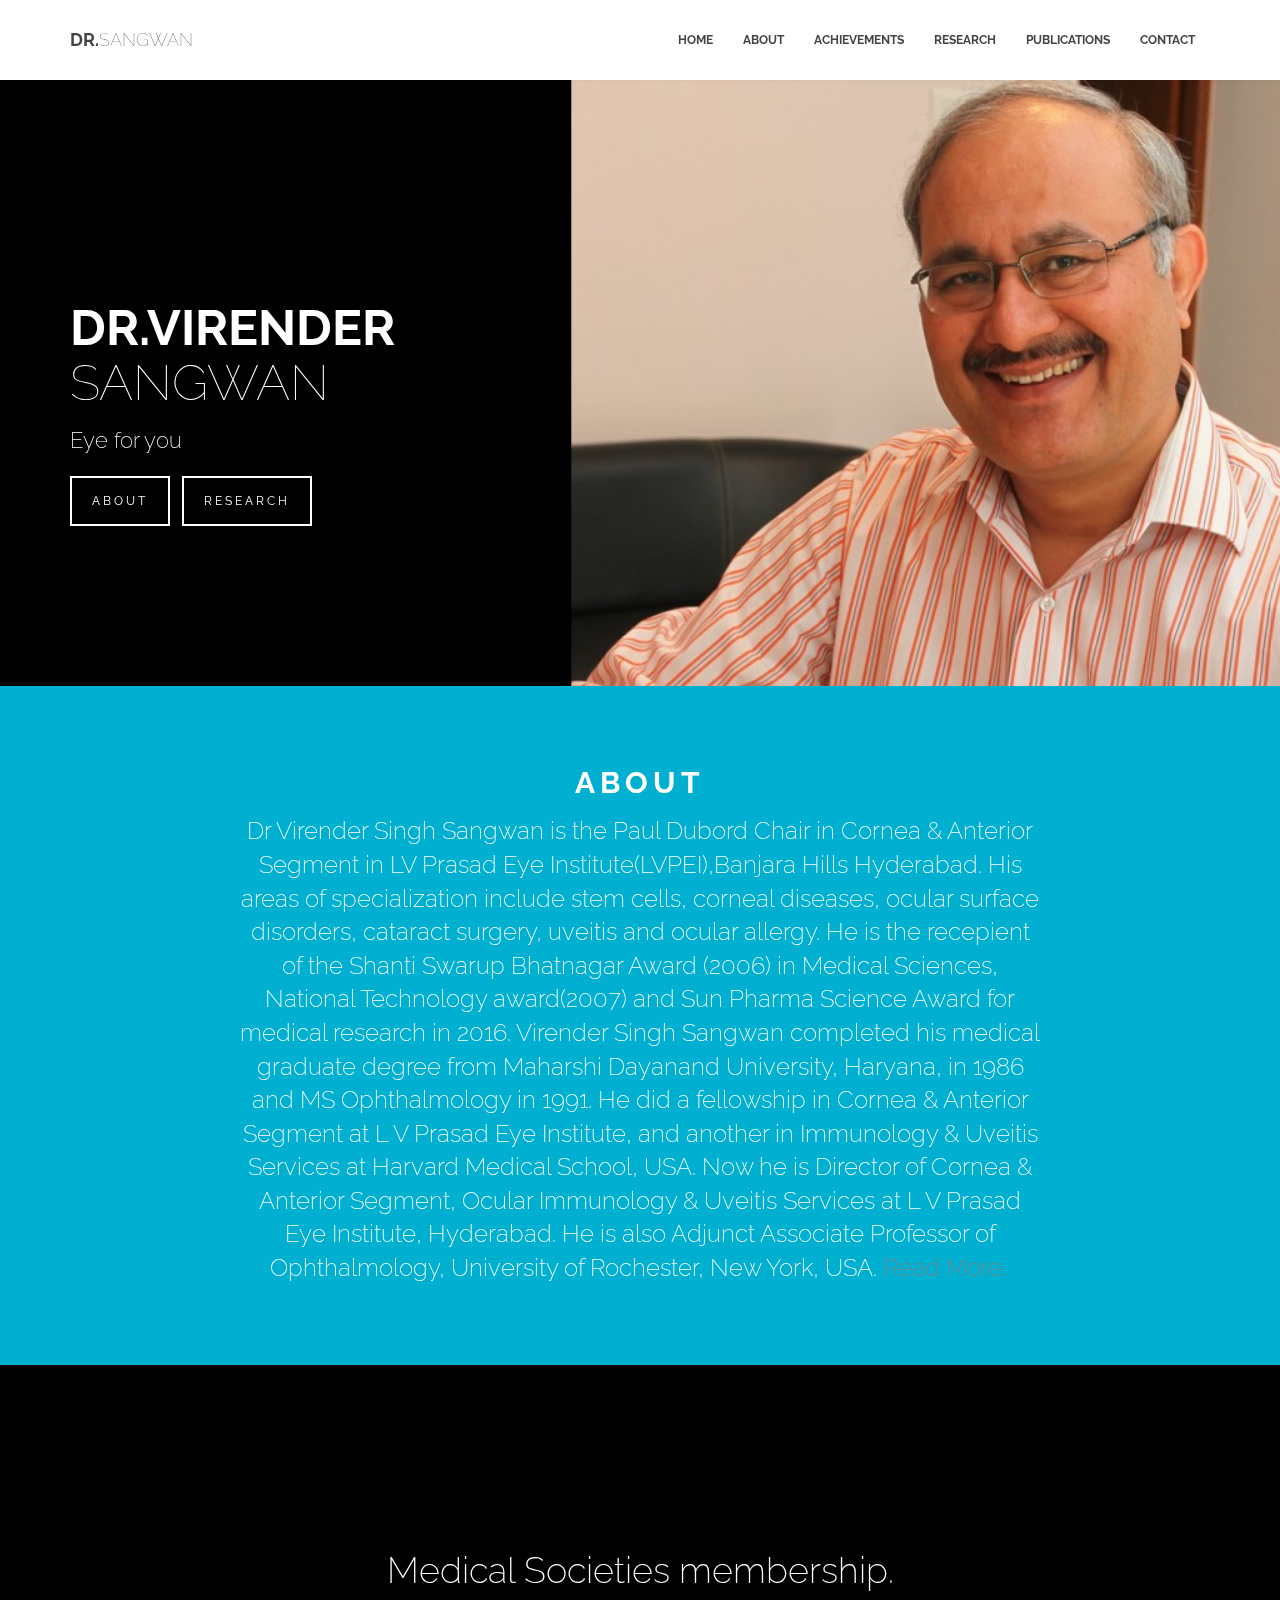
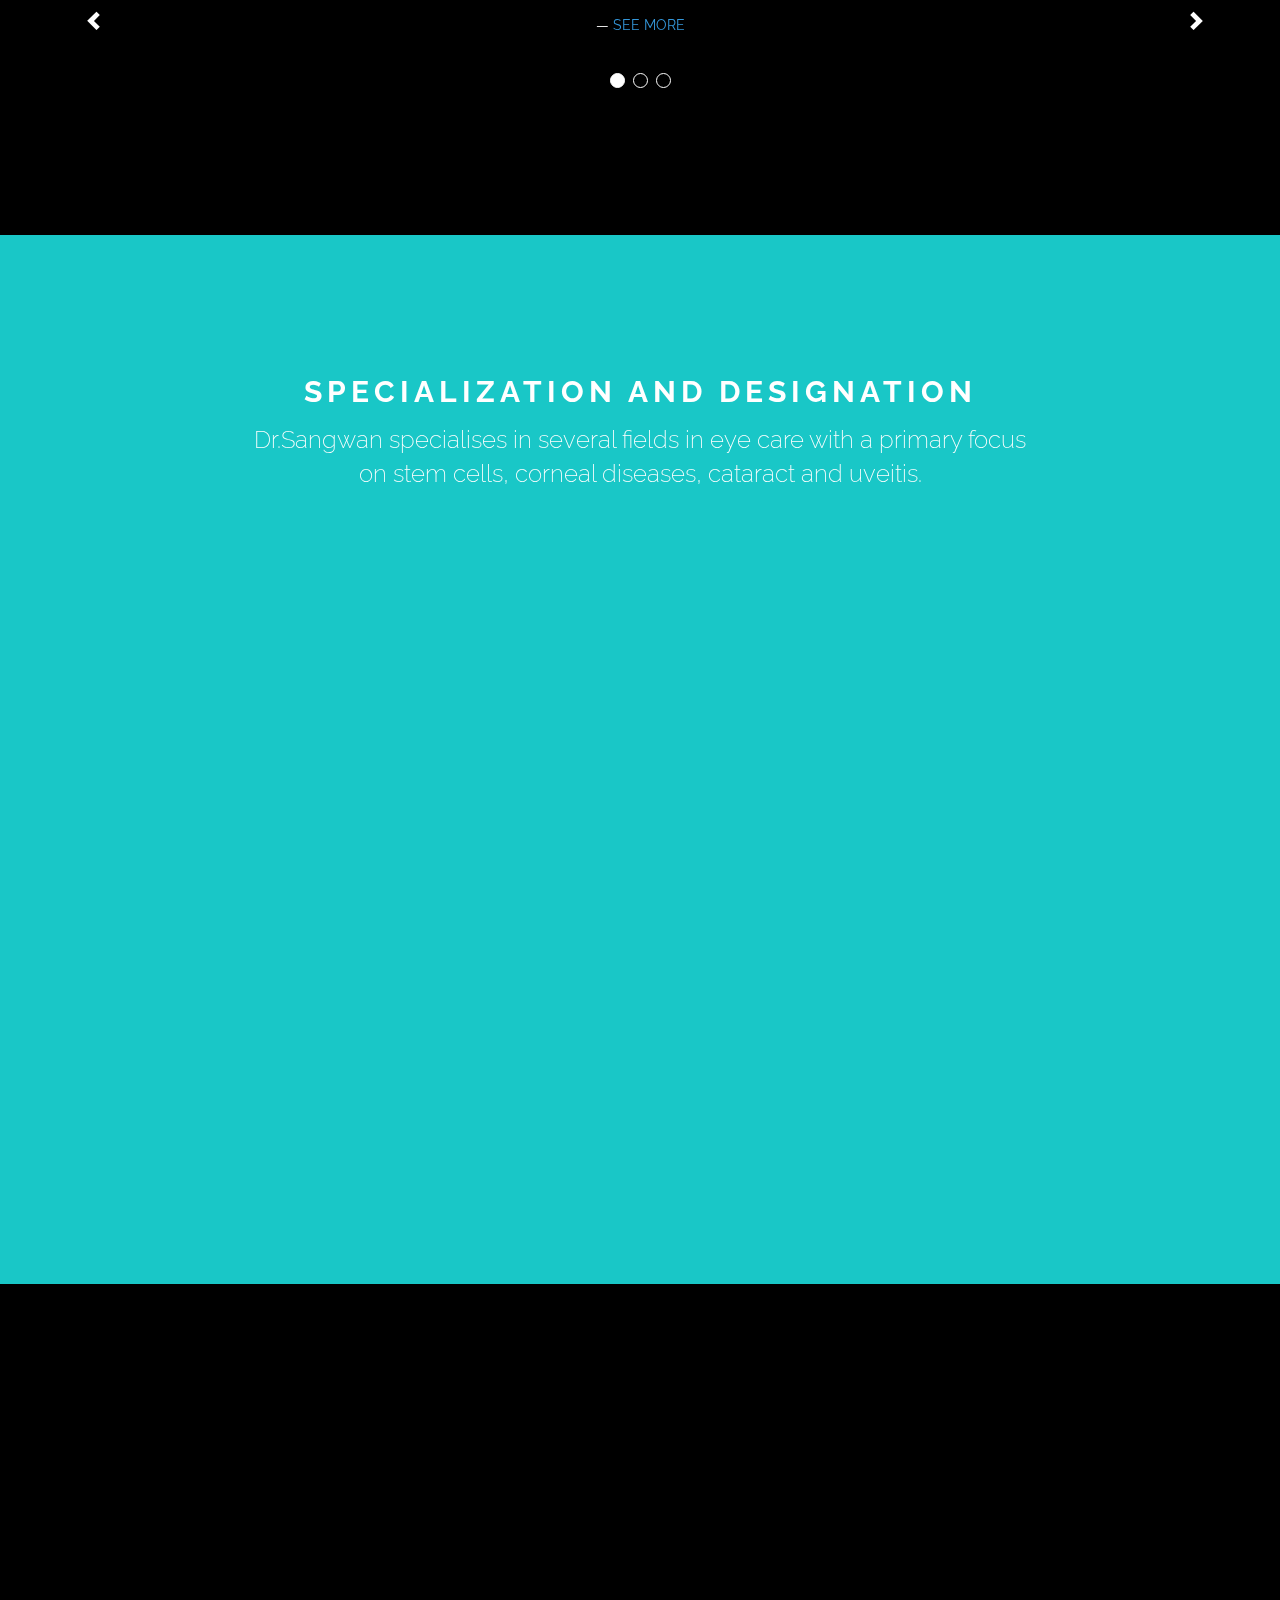
<file: index.html>
<!doctype html>
<html lang="en">
<head>

	<!-- Meta, title, CSS, favicons, etc. -->
	<meta charset="utf-8">
	<meta name="viewport" content="width=device-width, initial-scale=1.0">
	<meta name="description" content="">
	<meta name="author" content="">
	<title>Dr.Sangwan</title>
	
	<!-- Styles -->
	<link rel='stylesheet' href='https://sangwansahil.github.io/assets/css/bootstrap.min.css'>
	<link rel='stylesheet' href='https://sangwansahil.github.io/assets/css/animate.min.css'>
	<link rel='stylesheet' href="https://sangwansahil.github.io/assets/css/font-awesome.min.css"/>
	<link rel='stylesheet' href="https://sangwansahil.github.io/assets/css/style.css"/>
	
	<!-- Fonts -->
	<link href='//fonts.googleapis.com/css?family=Raleway:200,300,400,500,600,700,800' rel='stylesheet' type='text/css'>

	<!-- HTML5 shim and Respond.js IE8 support of HTML5 elements and media queries -->
	<!--[if lt IE 9]>
		  <script src="https://oss.maxcdn.com/libs/html5shiv/3.7.0/html5shiv.js"></script>
		  <script src="https://oss.maxcdn.com/libs/respond.js/1.3.0/respond.min.js"></script>as
	<![endif]-->
			
	<!-- Favicon -->
	<link rel="shortcut icon" href="#">
</head>
<body>
<!-- Begin Hero Bg -->
<div id="parallax">
</div>
<!-- End Hero Bg
	================================================== -->
<!-- Start Header
	================================================== -->
<header id="header" class="navbar navbar-inverse navbar-fixed-top" role="banner">
<div class="container">
	<div class="navbar-header">
		<button class="navbar-toggle" type="button" data-toggle="collapse" data-target=".bs-navbar-collapse">
		<span class="sr-only">Toggle navigation</span>
		<span class="icon-bar"></span>
		<span class="icon-bar"></span>
		<span class="icon-bar"></span>
		</button>
		<!-- Your Logo -->
		<a href="#hero" class="navbar-brand">DR.<span class="lighter">SANGWAN</span></a>
	</div>
	<!-- Start Navigation -->
	<nav class="collapse navbar-collapse bs-navbar-collapse navbar-right" role="navigation">
	<ul class="nav navbar-nav">
		<li>
		<a href="index.html">Home</a>
		</li>
		<li>
		<a href="about.html">About</a>
		</li>
		<li>
		<a href="achievement.html">Achievements</a>
		</li>
		<li>
		<a href="research.html">Research</a>
		</li>
		<li>
		<a href="publication.html">Publications</a>
		</li>
		<li>
		<a href="">Contact</a>
		</li>
	</ul>
	</nav>
	</nav>
</div>
</header>

<!-- Intro
	================================================== -->
<section id="hero" class="section">
<div class="container">
	<div class="row">
		<div class="col-md-5">
			<div class="herotext">
				<h1 class="wow bounceInDown" data-wow-duration="1s" data-wow-delay="0.1s">DR.VIRENDER <span class="lighter">SANGWAN</span></h1>
				<p class="lead wow zoomIn" data-wow-duration="2s" data-wow-delay="0.5s">
					Eye for you
				</p>
				<p>
					<a href="about.html" class="btn btn-default btn-lg wow fadeInLeft" role="button"> About </a> &nbsp; <a href="research.html" class="btn btn-default btn-lg wow fadeInRight" role="button">Research</a>
				</p>
			</div>
		</div>
		<div class="col-md-7">
		</div>
	</div>
</div>
</section>
<!-- About
	================================================== -->
<section class="whitecolor parallax section" id="about" style="background-color: #01b0d1;opacity:1;>
 <div class="wrapsection">
	<div class="container">
	<div class="row">
		<div class="col-md-12 sol-sm-12 about">
			<div class="maintitle">
				<h3 class="section-title justtitle" >About</h3>
				<p class="lead bottom0" style="">
					 Dr Virender Singh Sangwan is the Paul Dubord Chair in Cornea & Anterior Segment in LV Prasad Eye Institute(LVPEI),Banjara Hills Hyderabad. His areas of specialization include stem cells, corneal diseases, ocular surface disorders, cataract surgery, uveitis and ocular allergy. He is the recepient of the Shanti Swarup Bhatnagar Award (2006) in Medical Sciences, National Technology award(2007) and Sun Pharma Science Award for medical research in 2016. Virender Singh Sangwan completed his medical graduate degree from Maharshi Dayanand University, Haryana, in 1986 and MS Ophthalmology in 1991. He did a fellowship in Cornea & Anterior Segment at L V Prasad Eye Institute, and another in Immunology & Uveitis Services at Harvard Medical School, USA. Now he is Director of Cornea & Anterior Segment, Ocular Immunology & Uveitis Services at L V Prasad Eye Institute, Hyderabad. He is also Adjunct Associate Professor of Ophthalmology, University of Rochester, New York, USA.
					 <a href="about.html" style="color: grey;">Read More..</a>
				</p>
			</div>
		</div>
	</div>
	</div>
</div>
</section>

<section id="slider" class="parallax section" style="background-color:black">
<div class="wrapsection">
	<div class="container">
		<div class="row">
			<div class="col-md-12">
				<div id="Carousel" class="carousel slide">
					<ol class="carousel-indicators">
						<li data-target="#Carousel" data-slide-to="0" class="active"></li>
						<li data-target="#Carousel" data-slide-to="1"></li>
						<li data-target="#Carousel" data-slide-to="2"></li>
					</ol>
					<div class="carousel-inner">
						<div class="item active">
							<blockquote>
								<p class="lead">
									Medical Societies membership.
								</p>
								<small><a href="advisory.html">See more</a></small>
							</blockquote>
						</div>
						<div class="item">
							<blockquote>
								<p class="lead">
									Member of Advisory Board/Society Appointment.
								</p>
								<small><a href="advisory.html">See more</a></small>
							</blockquote>
						</div>
						<div class="item">
							<blockquote>
								<p class="lead">
									Honorary Positions.
								</p>
								<small><a href="advisory.html">See more</a></small>
							</blockquote>
						</div>
					</div>
					<a class="left carousel-control" href="#Carousel" data-slide="prev">
					<span class="glyphicon glyphicon-chevron-left"></span>
					</a>
					<a class="right carousel-control" href="#Carousel" data-slide="next">
					<span class="glyphicon glyphicon-chevron-right"></span>
					</a>
				</div>
			</div>
		</div>
	</div>
</div>
</section>


<section id="" class="parallax section" style="">
<div class="wrapsection">
	<div class="parallax-overlay" style="background-color:#00c1c1;opacity:0.9;"></div>
	<div class="container">
		<div class="row">
			<div class="col-md-12">
				<!-- Title -->
				<div class="maintitle">
					<h3 class="section-title">Specialization and designation</h3>
					<p class="lead">
						Dr.Sangwan specialises in several fields in eye care with a primary focus on stem cells, corneal diseases, cataract and uveitis.
					</p>
				</div>
			</div>
			<div class="col-md-4 col-sm-6">
				<div class="service-box wow zoomIn" data-wow-duration="1.5s" data-wow-delay="0.1s">
					<img src="https://sangwansahil.github.io/Photo4.JPG" alt="">
					<h3>Designation</h3>
					<div class="text-left">
						<p>
							Director, Center for Ocular Regeneration (CORE).
						</p>
						<p>
							Director, Srujana-Center for Innovation.
						</p>
						<p>
							Dr.Paul Dubord Chair in Cornea.
						</p>
						
						
						<p class="text-center">
							<button type="button" class="btn btn-info btn-md"><a href="research.html">View Research</a></button>
						</p>
					</div>
				</div>
			</div>
			<div class="col-md-4 col-sm-6">
				<div class="service-box wow flipInY" data-wow-duration="1.5s" data-wow-delay="0.1s">
					
					
					<p>
						Uveitis & Ocular Immunology
					</p>
					<button type="button" class="btn btn-info btn-md"><a href="publication.html">View Publications</a></button>
				</div>
			</div>
			<div class="col-md-4 col-sm-6">
				<div class="service-box wow flipInY" data-wow-duration="1.5s" data-wow-delay="0.2s">
					
					<p>
						Cornea & Anterior Segment
					</p>
					<button type="button" class="btn btn-info btn-md"><a href="publication.html">View Publications</a></button>
				</div>
			</div>
			<div class="col-md-4 col-sm-6">
				<div class="service-box wow flipInY" data-wow-duration="1.5s" data-wow-delay="0.3s">
					
					<p>
						Stem Cells
					</p>
					<button type="button" class="btn btn-info btn-md"><a href="publication.html">View Publications</a></button>
				</div>
			</div>
			<div class="col-md-4 col-sm-6">
				<div class="service-box wow flipInY" data-wow-duration="1.5s" data-wow-delay="0.4s">
					
					<p>
						Cataract
					</p>
					<button type="button" class="btn btn-info btn-md"><a href="publication.html">View Publications</a></button>
				</div>
			</div>
			
		</div>
	</div>
</div>
</section>
<!-- Random
	================================================== -->
<!--<section class="parallax section" style="background-image: url(C:\Users\Sahil\Downloads\Run Charity Lite Free Website Template - Free-CSS.com\run-charity-lite\theme-runcharity\Photo4.jpg);">
	<div class="wrapsection">
	<div class="parallax-overlay"></div>
	<div class="container">
		<div class="row">
			<div class="col-md-12 sol-sm-12">
				<div class="maintitle">
					<h3 class="section-title justtitle">Participation is everything</h3>
					<p class="lead bottom0 wow bounceInUp">
						Fusce fermentum lectus id turpis suscipit, ut egestas magna volutpat. Donec a purus tellus. Nunc ut dolor eu est gravida auctor quis vitae.
					</p>
				</div>
			</div>
		</div>
	</div>
	</div>
</section>
<!-Gallery
	================================================== -->
<section id="" class="parralax section" style="">
<div class="wrapsection">
	<div class="parallax-overlay" style="background-color:black;"></div>
	<div class="container">
		<div class="row">
			<div class="col-md-12 sol-sm-12">
				<div class="maintitle">
					<h3 class="section-title" style="color: grey;">Talks</h3>
					
				</div>
			
			
			<div class="col-md-4">
				<iframe width="1200" height="675" src="https://www.youtube.com/embed/fjC2fMmrHH8" frameborder="0" allowfullscreen></iframe>
			</div>
			<div class="col-md-4">
				<iframe width="1200" height="675" src="https://www.youtube.com/embed/B9UxSOv3wuU" frameborder="0" allowfullscreen></iframe>
			</div>
			<div class="col-md-4">
				<iframe width="1200" height="675" src="https://www.youtube.com/embed/iY1Mt86Is3c" frameborder="0" allowfullscreen></iframe>
			</div>
			<div class="col-md-4">
				<iframe width="1200" height="675" src="https://www.youtube.com/embed/dqHQLoQ0t8M" frameborder="0" allowfullscreen></iframe>
			</div>
			<div class="col-md-4">
				<iframe width="1200" height="675" src="https://www.youtube.com/embed/BETomMIjTck" frameborder="0" allowfullscreen></iframe>
			</div>
			<div class="col-md-4">
				<iframe width="1200" height="675" src="https://www.youtube.com/embed/ZyZR5Ld6uBc" frameborder="0" allowfullscreen></iframe>
		</div>
	</div>
</div>
</div>
</div>
</section>
<!-- Text Carousel
	================================================== -->


<!-- Credits 
=============================================== -->
<section id="credits" class="text-center">
	<span class="social wow zoomIn">
	<a href="#"><i class="fa fa-facebook"></i></a>
	<a href="#"><i class="fa fa-twitter"></i></a>
	
	<a href="#"><i class="fa fa-linkedin"></i></a>
	
	
	</span><br/>
	Virender Sangwan &copy; 
	<br/>
</section>
<!-- Bootstrap core JavaScript
	================================================== -->
<!-- Placed at the end of the document so the pages load faster -->
<script src="https://sangwansahil.github.io/assets/js/jquery.min.js"></script>
<script src="https://sangwansahil.github.io/assets/js/bootstrap.min.js"></script>
<script src="https://sangwansahil.github.io/assets/js/waypoints.min.js"></script>
<script src="https://sangwansahil.github.io/assets/js/jquery.scrollTo.min.js"></script>
<script src="https://sangwansahil.github.io/assets/js/jquery.localScroll.min.js"></script>
<script src="https://sangwansahil.github.io/assets/js/jquery.magnific-popup.min.js"></script>
<script src="https://sangwansahil.github.io/assets/js/validate.js"></script>
<script src="https://sangwansahil.github.io/assets/js/common.js"></script>
</body>
</html>
</file>
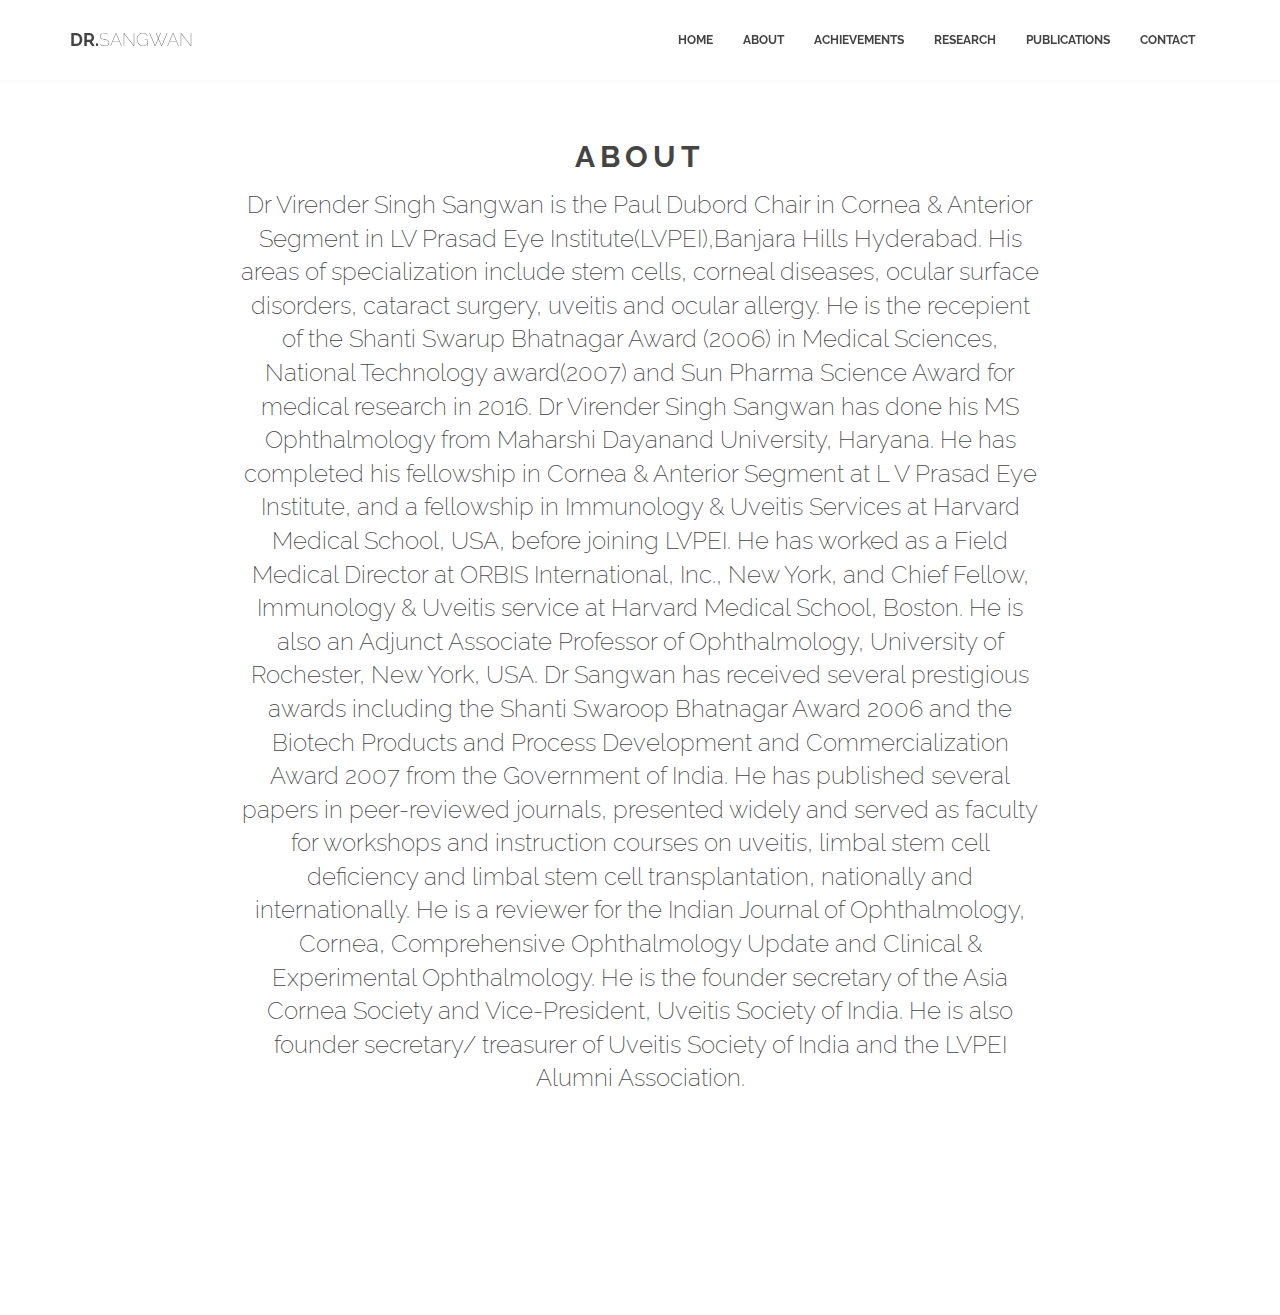
<file: about.html>
<!doctype html>
<html lang="en">
<head>

<style type="text/css">
	#aboutpage{
		background-color: white;
	}
</style>
	<!-- Meta, title, CSS, favicons, etc. -->
	<meta charset="utf-8">
	<meta name="viewport" content="width=device-width, initial-scale=1.0">
	<meta name="description" content="">
	<meta name="author" content="">
	<title>Dr.Sangwan </title>
	
	<!-- Styles -->
	<link rel='stylesheet' href='https://sangwansahil.github.io/assets/css/bootstrap.min.css'>
	<link rel='stylesheet' href='https://sangwansahil.github.io/assets/css/animate.min.css'>
	<link rel='stylesheet' href="https://sangwansahil.github.io/assets/css/font-awesome.min.css"/>
	<link rel='stylesheet' href="https://sangwansahil.github.io/assets/css/style.css"/>
	
	<!-- Fonts -->
	<link href='//fonts.googleapis.com/css?family=Raleway:200,300,400,500,600,700,800' rel='stylesheet' type='text/css'>

	<!-- HTML5 shim and Respond.js IE8 support of HTML5 elements and media queries -->
	<!--[if lt IE 9]>
		  <script src="https://oss.maxcdn.com/libs/html5shiv/3.7.0/html5shiv.js"></script>
		  <script src="https://oss.maxcdn.com/libs/respond.js/1.3.0/respond.min.js"></script>
	<![endif]-->
			
	<!-- Favicon -->
	<link rel="shortcut icon" href="#">
</head>
<body>
<!-- Begin Hero Bg -->
<div id="parallax">
</div>
<!-- End Hero Bg
	================================================== -->
<!-- Start Header
	================================================== -->
<header id="header" class="navbar navbar-inverse navbar-fixed-top" role="banner">
<div class="container">
	<div class="navbar-header">
		<button class="navbar-toggle" type="button" data-toggle="collapse" data-target=".bs-navbar-collapse">
		<span class="sr-only">Toggle navigation</span>
		<span class="icon-bar"></span>
		<span class="icon-bar"></span>
		<span class="icon-bar"></span>
		</button>
		<!-- Your Logo -->
		<a href="#hero" class="navbar-brand">DR.<span class="lighter">SANGWAN</span></a>
	</div>
	<!-- Start Navigation -->
	<nav class="collapse navbar-collapse bs-navbar-collapse navbar-right" role="navigation">
	<ul class="nav navbar-nav">
		<li>
		<a href="index.html">Home</a>
		</li>
		<li>
		<a href="about.html">About</a>
		</li>
		<li>
		<a href="achievement.html">Achievements</a>
		</li>
		<li>
		<a href="research.html">Research</a>
		</li>
		<li>
		<a href="publication.html">Publications</a>
		</li>
		<li>
		<a href="">Contact</a>
		</li>
	</ul>
	</nav>
</div>
</header>

<section id="aboutpage" class="section">
<div class="wrapsection">
	<div class="container">
		<div class="row">
			<div class="col-md-12 sol-sm-12">
				<div class="maintitle">
					<h3 class="section-title">About</h3>
					<p class="lead">
						
					Dr Virender Singh Sangwan is the Paul Dubord Chair in Cornea & Anterior Segment in LV Prasad Eye Institute(LVPEI),Banjara Hills Hyderabad. His areas of specialization include stem cells, corneal diseases, ocular surface disorders, cataract surgery, uveitis and ocular allergy. He is the recepient of the Shanti Swarup Bhatnagar Award (2006) in Medical Sciences, National Technology award(2007) and Sun Pharma Science Award for medical research in 2016.
						
					Dr Virender Singh Sangwan has done his MS Ophthalmology from Maharshi Dayanand University, Haryana. He has completed his fellowship in Cornea & Anterior Segment at L V Prasad Eye Institute, and a fellowship in Immunology & Uveitis Services at Harvard Medical School, USA, before joining LVPEI. He has worked as a Field Medical Director at ORBIS International, Inc., New York, and Chief Fellow, Immunology & Uveitis service at Harvard Medical School, Boston. He is also an Adjunct Associate Professor of Ophthalmology, University of Rochester, New York, USA.

					Dr Sangwan has received several prestigious awards including the Shanti Swaroop Bhatnagar Award 2006 and the Biotech Products and Process Development and Commercialization Award 2007 from the Government of India. He has published several papers in peer-reviewed journals, presented widely and served as faculty for workshops and instruction courses on uveitis, limbal stem cell deficiency and limbal stem cell transplantation, nationally and internationally. He is a reviewer for the Indian Journal of Ophthalmology, Cornea, Comprehensive Ophthalmology Update and Clinical & Experimental Ophthalmology. He is the founder secretary of the Asia Cornea Society and Vice-President, Uveitis Society of India. He is also founder secretary/ treasurer of Uveitis Society of India and the LVPEI Alumni Association.
					</p>
				</div>
			</div>
		</div>
		</div>
		</div>
		</section>
		<script src="https://sangwansahil.github.io/assets/js/jquery.min.js"></script>
<script src="https://sangwansahil.github.io/assets/js/bootstrap.min.js"></script>
<script src="https://sangwansahil.github.io/assets/js/waypoints.min.js"></script>
<script src="https://sangwansahil.github.io/assets/js/jquery.scrollTo.min.js"></script>
<script src="https://sangwansahil.github.io/assets/js/jquery.localScroll.min.js"></script>
<script src="https://sangwansahil.github.io/assets/js/jquery.magnific-popup.min.js"></script>
<script src="https://sangwansahil.github.io/assets/js/validate.js"></script>
<script src="https://sangwansahil.github.io/assets/js/common.js"></script>
		</body>
		</html>
</file>
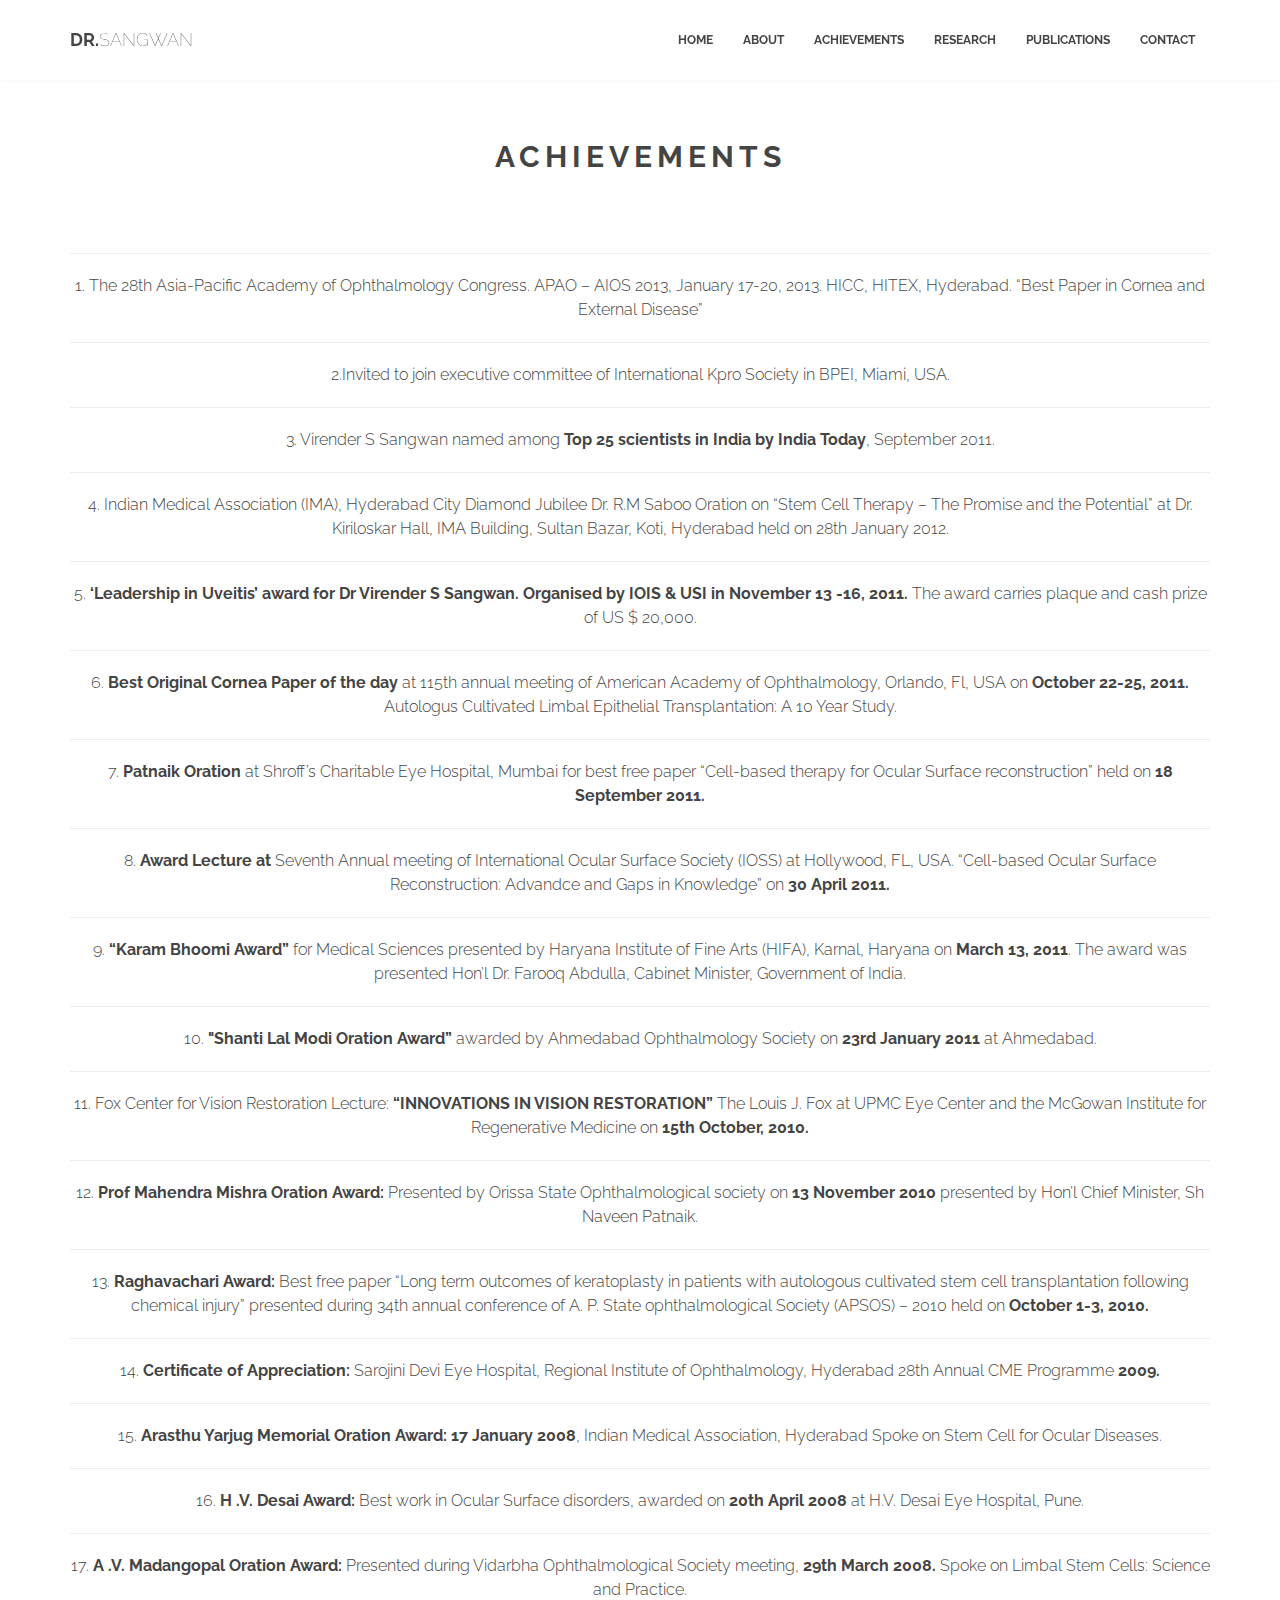
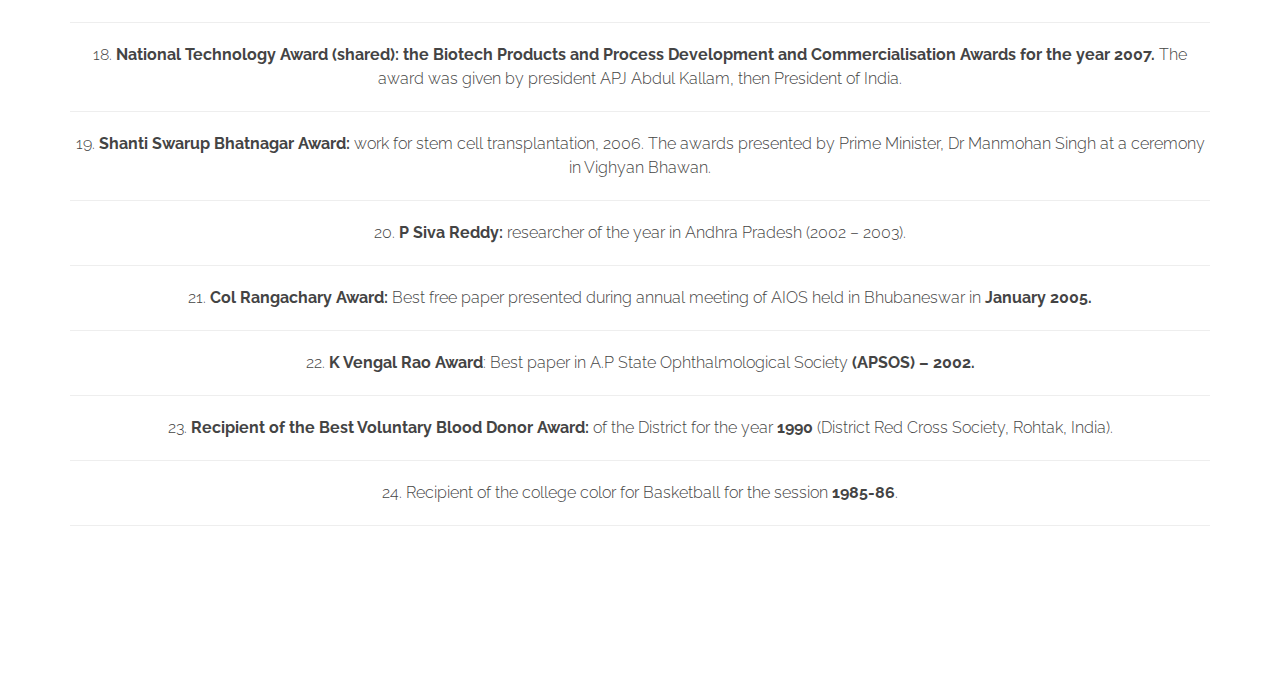
<file: achievement.html>
<!doctype html>
<html lang="en">
<head>

<style type="text/css">
	#aboutpage{
		background-color: white;
	}
</style>
	<!-- Meta, title, CSS, favicons, etc. -->
	<meta charset="utf-8">
	<meta name="viewport" content="width=device-width, initial-scale=1.0">
	<meta name="description" content="">
	<meta name="author" content="">
	<title>Dr.Sangwan </title>
	
	<!-- Styles -->
	<link rel='stylesheet' href='https://sangwansahil.github.io/assets/css/bootstrap.min.css'>
	<link rel='stylesheet' href='https://sangwansahil.github.io/assets/css/animate.min.css'>
	<link rel='stylesheet' href="https://sangwansahil.github.io/assets/css/font-awesome.min.css"/>
	<link rel='stylesheet' href="https://sangwansahil.github.io/assets/css/style.css"/>
	
	<!-- Fonts -->
	<link href='//fonts.googleapis.com/css?family=Raleway:200,300,400,500,600,700,800' rel='stylesheet' type='text/css'>

	<!-- HTML5 shim and Respond.js IE8 support of HTML5 elements and media queries -->
	<!--[if lt IE 9]>
		  <script src="https://oss.maxcdn.com/libs/html5shiv/3.7.0/html5shiv.js"></script>
		  <script src="https://oss.maxcdn.com/libs/respond.js/1.3.0/respond.min.js"></script>
	<![endif]-->
			
	<!-- Favicon -->
	<link rel="shortcut icon" href="#">
</head>
<body>
<!-- Begin Hero Bg -->

<!-- End Hero Bg
	================================================== -->
<!-- Start Header
	================================================== -->
<header id="header" class="navbar navbar-inverse navbar-fixed-top" role="banner">
<div class="container">
	<div class="navbar-header">
		<button class="navbar-toggle" type="button" data-toggle="collapse" data-target=".bs-navbar-collapse">
		<span class="sr-only">Toggle navigation</span>
		<span class="icon-bar"></span>
		<span class="icon-bar"></span>
		<span class="icon-bar"></span>
		</button>
		<!-- Your Logo -->
		<a href="#hero" class="navbar-brand">DR.<span class="lighter">SANGWAN</span></a>
	</div>
	<!-- Start Navigation -->
	<nav class="collapse navbar-collapse bs-navbar-collapse navbar-right" role="navigation">
	<ul class="nav navbar-nav">
		<li>
		<a href="index.html">Home</a>
		</li>
		<li>
		<a href="about.html">About</a>
		</li>
		<li>
		<a href="achievement.html">Achievements</a>
		</li>
		<li>
		<a href="research.html">Research</a>
		</li>
		<li>
		<a href="publication.html">Publications</a>
		</li>
		<li>
		<a href="">Contact</a>
		</li>
	</ul>
	</nav>
</div>
</header>

<section id="aboutpage" class="section">
<div class="wrapsection">
	<div class="container">
		<div class="row">
			<div class="col-md-12 sol-sm-12">
				<div class="maintitle">
					<h3 class="section-title">Achievements</h3>
					<p class="lead">
					<hr>
					1.	The 28th Asia-Pacific Academy of Ophthalmology Congress. APAO – AIOS 2013, January 17-20, 2013. HICC, HITEX, Hyderabad. “Best Paper in Cornea and External Disease”
					<hr>
					2.Invited to join executive committee of International Kpro Society in BPEI, Miami, USA.
					<hr>
					3. Virender S Sangwan named among <b>Top 25 scientists in India by India Today</b>, September 2011.
					<hr>
					4. Indian Medical Association (IMA), Hyderabad City Diamond Jubilee Dr. R.M Saboo Oration on “Stem Cell Therapy – The Promise and the Potential” at Dr. Kiriloskar Hall, IMA Building, Sultan Bazar, Koti, Hyderabad held on 28th January 2012.
					<hr>
					5. <b>‘Leadership in Uveitis’ award for Dr Virender S Sangwan. Organised by IOIS & USI in November 13 -16, 2011.</b> The award carries plaque and cash prize of US $ 20,000.
					<hr>
					6. <b>Best Original Cornea Paper of the day</b> at 115th annual meeting of American Academy of Ophthalmology, Orlando, Fl, USA on <b>October 22-25, 2011.</b> Autologus Cultivated Limbal Epithelial Transplantation: A 10 Year Study.
					<hr>
					7. <b>Patnaik Oration</b> at Shroff’s Charitable Eye Hospital, Mumbai for best free paper “Cell-based therapy for Ocular Surface reconstruction” held on <b>18 September 2011.</b>
					<hr>
					8.<b> Award Lecture at </b>Seventh Annual meeting of International Ocular Surface Society (IOSS) at Hollywood, FL, USA. “Cell-based Ocular Surface Reconstruction: Advandce and Gaps in Knowledge” on<b> 30 April 2011.</b>
					<hr>
					9. <b>“Karam Bhoomi Award”</b> for Medical Sciences presented by Haryana Institute of Fine Arts (HIFA), Karnal, Haryana on <b>March 13, 2011</b>. The award was presented Hon’l Dr. Farooq Abdulla, Cabinet Minister, Government of India.
					<hr>
					10. <b>"Shanti Lal Modi Oration Award” </b>awarded by Ahmedabad Ophthalmology Society on <b>23rd January 2011</b> at Ahmedabad.
					<hr>
					11. Fox Center for Vision Restoration Lecture: <b>“INNOVATIONS IN VISION RESTORATION”</b> The Louis J. Fox at UPMC Eye Center and the McGowan Institute for Regenerative Medicine on <b>15th October, 2010.</b>
					<hr>
					12. <b>Prof Mahendra Mishra Oration Award:</b> Presented by Orissa State Ophthalmological society on <b>13 November 2010</b> presented by Hon’l Chief Minister, Sh Naveen Patnaik.
					<hr>
					13.<b> Raghavachari Award:</b> Best free paper “Long term outcomes of keratoplasty in patients with autologous cultivated stem cell transplantation following chemical injury” presented during 34th annual conference of A. P. State ophthalmological Society (APSOS) – 2010 held on <b>October 1-3, 2010.</b>
					<hr>
					14.<b> Certificate of Appreciation:</b> Sarojini Devi Eye Hospital, Regional Institute of Ophthalmology, Hyderabad 28th Annual CME Programme <b>2009.</b>
					<hr>
					15.<b> Arasthu Yarjug Memorial Oration Award: 17 January 2008</b>, Indian Medical Association, Hyderabad Spoke on Stem Cell for Ocular Diseases.
					<hr>
					16. <b>H .V. Desai Award:</b> Best work in Ocular Surface disorders, awarded on <b>20th April 2008</b> at H.V. Desai Eye Hospital, Pune.
					<hr>
					17.<b> A .V. Madangopal Oration Award:</b> Presented during Vidarbha Ophthalmological Society meeting,<b> 29th March 2008.</b> Spoke on Limbal Stem Cells: Science and Practice.
					<hr>
					18.<b> National Technology Award (shared): the Biotech Products and Process Development and Commercialisation Awards for the year 2007.</b> The award was given by president APJ Abdul Kallam, then President of India.
					<hr>
					19.<b> Shanti Swarup Bhatnagar Award:</b> work for stem cell transplantation, 2006. The awards presented by Prime Minister, Dr Manmohan Singh at a ceremony in Vighyan Bhawan.
					<hr>
					20. <b>P Siva Reddy:</b> researcher of the year in Andhra Pradesh (2002 – 2003).
					<hr>
					21.<b> Col Rangachary Award:</b> Best free paper presented during annual meeting of AIOS held in Bhubaneswar in <b>January 2005.</b>
					<hr>
					22.<b> K Vengal Rao Award</b>: Best paper in A.P State Ophthalmological Society <b>(APSOS) – 2002.</b>
					<hr>
					23. <b>Recipient of the Best Voluntary Blood Donor Award:</b> of the District for the year<b> 1990</b> (District Red Cross Society, Rohtak, India).
					<hr>
					24. Recipient of the college color for Basketball for the session <b>1985-86</b>.
					<hr>
					</p>
				</div>
			</div>
		</div>
		</div>
		</div>
		</section>
		<script src="https://sangwansahil.github.io/assets/js/jquery.min.js"></script>
<script src="https://sangwansahil.github.io/assets/js/bootstrap.min.js"></script>
<script src="https://sangwansahil.github.io/assets/js/waypoints.min.js"></script>
<script src="https://sangwansahil.github.io/assets/js/jquery.scrollTo.min.js"></script>
<script src="https://sangwansahil.github.io/assets/js/jquery.localScroll.min.js"></script>
<script src="https://sangwansahil.github.io/assets/js/jquery.magnific-popup.min.js"></script>
<script src="https://sangwansahil.github.io/assets/js/validate.js"></script>
<script src="https://sangwansahil.github.io/assets/js/common.js"></script>
</body>
</html>
</file>
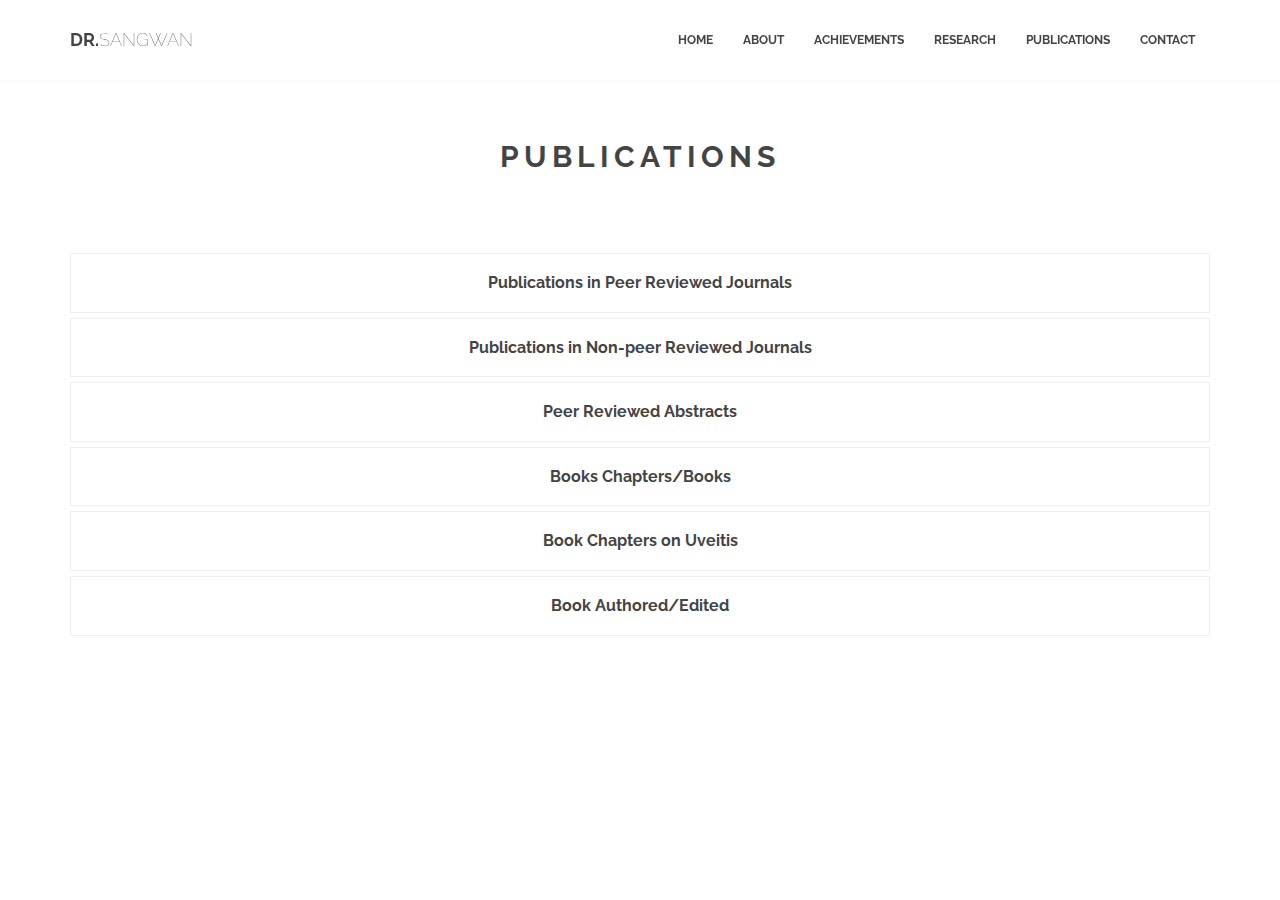
<file: advisory.html>
<!doctype html>
<html lang="en">
<head>

<style type="text/css">
	#aboutpage{
		background-color: white;
	}
</style>
	<!-- Meta, title, CSS, favicons, etc. -->
	<meta charset="utf-8">
	<meta name="viewport" content="width=device-width, initial-scale=1.0">
	<meta name="description" content="">
	<meta name="author" content="">
	<title>Dr.Sangwan </title>
	
	<!-- Styles -->
	<link rel='stylesheet' href='https://sangwansahil.github.io/assets/css/bootstrap.min.css'>
	<link rel='stylesheet' href='https://sangwansahil.github.io/assets/css/animate.min.css'>
	<link rel='stylesheet' href="https://sangwansahil.github.io/assets/css/font-awesome.min.css"/>
	<link rel='stylesheet' href="https://sangwansahil.github.io/assets/css/style.css"/>
	
	<!-- Fonts -->
	<link href='//fonts.googleapis.com/css?family=Raleway:200,300,400,500,600,700,800' rel='stylesheet' type='text/css'>

	<!-- HTML5 shim and Respond.js IE8 support of HTML5 elements and media queries -->
	<!--[if lt IE 9]>
		  <script src="https://oss.maxcdn.com/libs/html5shiv/3.7.0/html5shiv.js"></script>
		  <script src="https://oss.maxcdn.com/libs/respond.js/1.3.0/respond.min.js"></script>
	<![endif]-->
			
	<!-- Favicon -->
	<link rel="shortcut icon" href="#">
</head>
<body>
<!-- Begin Hero Bg -->

<!-- End Hero Bg
	================================================== -->
<!-- Start Header
	================================================== -->
<header id="header" class="navbar navbar-inverse navbar-fixed-top" role="banner">
<div class="container">
	<div class="navbar-header">
		<button class="navbar-toggle" type="button" data-toggle="collapse" data-target=".bs-navbar-collapse">
		<span class="sr-only">Toggle navigation</span>
		<span class="icon-bar"></span>
		<span class="icon-bar"></span>
		<span class="icon-bar"></span>
		</button>
		<!-- Your Logo -->
		<a href="#hero" class="navbar-brand">DR.<span class="lighter">SANGWAN</span></a>
	</div>
	<!-- Start Navigation -->
	<nav class="collapse navbar-collapse bs-navbar-collapse navbar-right" role="navigation">
	<ul class="nav navbar-nav">
		<li>
		<a href="index.html">Home</a>
		</li>
		<li>
		<a href="about.html">About</a>
		</li>
		<li>
		<a href="achievement.html">Achievements</a>
		</li>
		<li>
		<a href="research.html">Research</a>
		</li>
		<li>
		<a href="publication.html">Publications</a>
		</li>
		<li>
		<a href="">Contact</a>
		</li>
	</ul>
	</nav>
</div>
</header>

<section id="" class="section">
<div class="wrapsection">
	<div class="container">
		<div class="row">
			<div class="col-md-12 sol-sm-12">
				<div class="maintitle">
					<h3 class="section-title">Publications</h3>
					<p class="lead">
					<div class="panel-group" id="accordion">
					  <div class="panel panel-default">
					    <div class="panel-heading">
					      <h4 class="panel-title">
					        <a data-toggle="collapse" data-parent="#accordion" href="#collapse1">
					        Publications in Peer Reviewed Journals</a>
					      </h4>
					    </div>
					    <div id="collapse1" class="panel-collapse collapse">
					      <div class="panel-body">
					      	<li style="text-align: left;"><span style="font-size: 14pt;">Jain R, Sharma N, Basu S, Iyer G, Ueta M, Sotozono C, Kannabiran C, Rathi VM, Gupta N, Kinoshita S, Gomes JA, Chodosh J, <strong>Sangwan VS</strong>. <a href="http://www.ncbi.nlm.nih.gov/pubmed/26829569">Stevens-Johnson syndrome: The role of an ophthalmologist</a>. Surv Ophthalmol. <strong>2016 Jul-Aug</strong>; 61(4):369-99. doi: 10.1016/j.survophthal.2016.01.004. Epub 2016 Jan 30. Review.</span></li>
							</ol>
							<ol style="text-align: left;" start="2">
							<li><span style="font-size: 14pt;">Kohanim S, Palioura S, Saeed HN, Akpek EK, Amescua G, Basu S, Blomquist PH, Bouchard CS, Dart JK, Gai X, Gomes JA, Gregory DG, Iyer G, Jacobs DS, Johnson AJ, Kinoshita S, Mantagos IS, Mehta JS, Perez VL, Pflugfelder SC, <strong>Sangwan VS</strong>, Sippel KC, Sotozono C, Srinivasan B, Tan DT, Tandon R, Tseng SC, Ueta M, Chodosh J. <a href="http://www.ncbi.nlm.nih.gov/pubmed/26882981">Acute and Chronic Ophthalmic Involvement in Stevens-Johnson Syndrome/Toxic Epidermal Necrolysis - A Comprehensive Review and Guide to Therapy. II. Ophthalmic Disease</a>. Ocul Surf. 2016 Apr;14(2):168-88. doi: 10.1016/j.jtos.2016.02.001. Epub <strong>2016 Feb 13</strong>. Review. PMID:26882981</span></li>
							</ol>
							<ol style="text-align: left;" start="3">
							<li><span style="font-size: 14pt;">Basu S, Sureka SP, Shanbhag SS, Kethiri AR, Singh V, <strong>Sangwan VS</strong><strong>.</strong> <a href="http://www.ncbi.nlm.nih.gov/pubmed/26896125">Simple Limbal Epithelial Transplantation: Long-Term Clinical Outcomes in 125 Cases of Unilateral Chronic Ocular Surface Burns.</a> <strong>2016 May</strong>;123(5):1000-10. doi: 10.1016/j.ophtha.2015.12.042. Epub 2016 Feb 17. PMID: 26896125</span></li>
							</ol>
							<ol style="text-align: left;" start="4">
							<li><span style="font-size: 14pt;">Narang P, Mohamed A, Mittal V, <strong>Sangwan VS</strong>. <a href="http://www.ncbi.nlm.nih.gov/pubmed/26903523">Cataract surgery in chronic Stevens-Johnson syndrome: aspects and outcomes</a>. Br J Ophthalmol. <strong>2016 Feb 22.</strong> pii: bjophthalmol-2015-308041. doi: 10.1136/bjophthalmol-2015-308041</span></li>
							</ol>
							<ol style="text-align: left;" start="5">
							<li><span style="font-size: 14pt;">Mohamed A, <strong>Sangwan VS</strong>. <a href="http://www.ncbi.nlm.nih.gov/pubmed/26942264">Ocular Surface Reconstruction in Laryngo-onycho-cutaneous Syndrome</a>. Ocul Immunol Inflamm. <strong>2016 Mar</strong> 4:1-3. PMID: 26942264</span></li>
							</ol>
							<ol style="text-align: left;" start="6">
							<li><span style="font-size: 14pt;">Nawani N, Vazirani J, Ojha H, <strong>Sangwan VS</strong>. <a href="http://www.ncbi.nlm.nih.gov/pubmed/26976834">Conjunctival pedicle flap in management of open globe injury with corneal tissue loss</a>. BMJ Case Rep. <strong>2016 Mar </strong>14;2016. pii: bcr2015213703. doi: 10.1136/bcr-2015-213703. PMID: 26976834</span></li>
							</ol>
							<ol style="text-align: left;" start="7">
							<li><span style="font-size: 14pt;">Rathi VM, Taneja M, Murthy SI, Bagga B, Vaddavalli PK, <strong>Sangwan VS</strong>. <a href="http://www.ncbi.nlm.nih.gov/pubmed/27050350">Phototherapeutic keratectomy for recurrent granular dystrophy in postpenetrating keratoplasty eyes.</a> ndian J Ophthalmol<strong>. 2016 Feb</strong>;64(2):140-4. doi: 10.4103/0301-4738.179715. PMID:27050350</span></li>
							</ol>
							<ol style="text-align: left;" start="8">
							<li><span style="font-size: 14pt;">Vazirani J, Mariappan I, Ramamurthy S, Fatima S, Basu S, <strong>Sangwan VS</strong>. <a href="http://www.ncbi.nlm.nih.gov/pubmed/27151421">Surgical Management of Bilateral Limbal Stem Cell Deficiency.</a> Ocul Surf. <strong>2016 Jul</strong>;14(3):350-64. doi: 10.1016/j.jtos.2016.02.006. Epub 2016 May 2. Review. PMID:27151421</span></li>
							</ol>
							<ol style="text-align: left;" start="9">
							<li><span style="font-size: 14pt;">Sati A, Jha A, Moulick PS, Shankar S, Gupta S, Khan MA, Dogra M, <strong>Sangwan VS</strong>. <a href="http://www.ncbi.nlm.nih.gov/pubmed/27429081">Corneal Endothelial Alterations in Chronic Renal Failure.</a> 2016 Jul 13. PMID: 27429081</span></li>
							</ol>
							<ol style="text-align: left;" start="10">
							<li><span style="font-size: 14pt;">Ranjan A, Murthy SI, Rathi VM, <strong>Sangwan VS</strong>. <a href="http://www.ncbi.nlm.nih.gov/pubmed/27494457">Acute Bilateral Toxic Endotheliitis Following Alcohol Consumption.</a> Ocul Immunol Inflamm. <strong>2016 Aug 5</strong>:1-4 PMID: 27494457</span></li>
							<li><span style="font-size: 14pt;">Mohamed A, Ali MJ, Parel JA, Augusteyn RC, <strong>Sangwan VS</strong>. <a href="http://www.ncbi.nlm.nih.gov/pubmed/27557888">In vitro biometry of a human spherophakia.</a> Clin Exp Optom. <strong>2016 Aug 25</strong>. doi: 10.1111/cxo.12439.. PMID:27557888</span></li>
							</ol>
							<ol style="text-align: left;" start="12">
							<li><span style="font-size: 14pt;">Ranjan A, Senthil S, <strong>Sangwan V</strong>. <a href="http://www.ncbi.nlm.nih.gov/pubmed/26311007">Successful acute and late management of a chemical burn with primary implantation of Boston type 1 keratoprosthesis.</a><strong><em>BMJ Case Rep. 2015 Aug 26;2015</em></strong>.</span></li>
							<li><span style="font-size: 14pt;">Das S, Basu S, <strong>Sangwan V</strong>. <a href="http://www.ncbi.nlm.nih.gov/pubmed/26150624">Molten metal ocular burn: long-term outcome using simple limbal epithelial transplantation.</a><strong><em>BMJ Case Rep. 2015 Jul 6;2015</em></strong>.</span></li>
							<li><span style="font-size: 14pt;">Vivek Singh, Sachin Shukla, CharanayaRamachandaran, Dilip Kumar Mishra, Sunil Chauhan, Kishore R. Katikireddy, Ikeda Lal, <strong>Virender S Sangwan.</strong> Science and art of cell based ocular surface regeneration. <strong>International Review of Cell and Molecular Biology</strong>, Volume 319, <strong>2015</strong> (ISSN 1937-64482015). (Impact Factor- 4.522).</span></li>
							<li><span style="font-size: 14pt;">Vazirani J, Lal I, <strong>Sangwan VS</strong>. Customised simple limbal epithelial transplantation for recurrent limbal stem cell deficiency. BMJ Case Rep. 2015 Jun 16; 2015.</span></li>
							</ol>
							<ol style="text-align: left;" start="16">
							<li><span style="font-size: 14pt;">Rathi VM, Murthy SI, Bagga B, Taneja M, Chaurasia S, <strong>Sangwan VS</strong>. Keratoglobus : An experience at a tertiary eye care center in India. Indian J Ophthalmol. 2015 Mar; 63(3):233-8. Doi:10.4103/0301-4738. 156927.</span></li>
							</ol>
							<ol style="text-align: left;" start="17">
							<li><span style="font-size: 14pt;">Gomes JA, Tan D, Rupuano CJ, Belin MW, Ambrosio R Jr, Guell JL, Malecaze F, Nishida K, <strong>Sangwan VS</strong>; Group of panelists for the Global Delphi Panel of Keratoconus and Ectatic Diseases. Global consensus on keratoconus and ecstatic diseases. Cornea 2015 Apr; 34(4):359-69. Doi:10.1097/ICO.0000000000000408.</span></li>
							</ol>
							<ol style="text-align: left;" start="18">
							<li><span style="font-size: 14pt;">Ueta M, Sawai H, Sotozono C, Hitomi Y, Kaniwa N, Kim MK, Seo KY, Yoon KC, Joo CK, Kannabiran C, Wakamatsu T, <strong>Sangwan V</strong>, Rathi V, Basu S, Ozeki T, Mushiroda T, Sugiyama E, Maekawa K, Nakamura R, Aihara M, Matsunaga K, Sekine A, Pereira Gomes JA, Hamuro J, Saito Y, Kubo M, Kinoshita S, Tokunaga K, IKZFI. A New susceptibility gene for cold medicine-related Stevens-Johnson syndrome/ toxic epidermal necrolysis with severe mucosal involvement. J Allergy Clin Immunol. 2015 Jun; 135(6):1538-1545.e17. PubMed: 25672763.</span></li>
							</ol>
							<ol style="text-align: left;" start="19">
							<li><span style="font-size: 14pt;">Deshpande P, Ortega I, Sefat F, <strong>Sangwan VS</strong>, Green N, Claeyssens F, MacNeil S. Rocking media over ex vivo corneas improves this model and allows the study of the effect of proinflammatory cytokines on wound healing. Invest Ophthalmol Vis Sci. 2015 Feb 5:56(3):1553-61. PMID : 25655804; PMCID : PMC 4349110.</span></li>
							</ol>
							<ol style="text-align: left;" start="20">
							<li><span style="font-size: 14pt;">Chhablani J, Panchal B, Das T, Pathengay A, Motukupally SR, Pappuru RR, Basu S, <strong>Sangwan VS</strong>. Erratum to : Endophthalmitis in Boston Keratoprosthesis : case series and review of literature. Int Ophthalmol. 2015 Jan 22. PubMed PMID : 25609502.</span></li>
							</ol>
							<ol style="text-align: left;" start="21">
							<li><span style="font-size: 14pt;">Reddy JC, Murthy SI, Vaddavalli PK, Garg P, Ramappa M, Chaurasia S, Rathi V, <strong>Sangwan VS</strong>. Clinical outcomes and risk factors for graft failure after deep anterior lamellar keratoplasty and penetrating keratoplasty for macular corneal dystrophy. Cornea. 2015 Feb;34(2):171-6. PubMed PMID : 25514701.</span></li>
							</ol>
							<ol style="text-align: left;" start="22">
							<li><span style="font-size: 14pt;"><strong>Sangwan VS</strong>, Pearson PA, Paul H, Comstock TL. Use of the Fluocinolone Acetonide Intravitreal Implant for the Treatment of Noninfectious posterior uveitis : 3-year Results of a Randomized Clinical Trial in a Predominantly Asian Population. Ophthalmol Ther. 2015 Jun; 4(1):1-19 PMID 25502122.</span></li>
							</ol>
							<ol style="text-align: left;" start="23">
							<li><span style="font-size: 14pt;">Sangwan V, Tomar SK, Ali B, Singh RR, Singh AK. Hypoglycaemic effect of galactooligosaccharides in alloxan-induced diabetic rats. J Dairy Res. 2015 Feb;82(1):70-7. Epub 2014 Nov 10. PubMed PMID 25382051.</span></li>
							</ol>
							<ol style="text-align: left;" start="24">
							<li><span style="font-size: 14pt;">Sati A, Basu S, <strong>Sangwan VS</strong>, Vemuganti GK. Correlation between the histological features of corneal surface pannus following ocular surface burns and the final outcome of cultivated limbal epithelial transplantation. Br J Ophthalmol. 2014. Oct 7. Pii. Bjophthalmol-2014-305568. Doi: 10.1136/bjophthalmol-2014-305568. (Epub ahead of print)</span></li>
							</ol>
							<ol style="text-align: left;" start="25">
							<li><span style="font-size: 14pt;">Senthil S, Turaga K, Kumar R, <strong>Sangwan VS</strong>. Challenges in the implantation of a Boston type 1 Keratoprosthesis and a glaucoma drainage device in a nanophthalmic eye. BMJ Case Rep. 2014 Oct 1; 2014. Pii: bcr2014 205308. PubMed PMID : 25274559.</span></li>
							</ol>
							<ol style="text-align: left;" start="26">
							<li><span style="font-size: 14pt;">Mariappan I, Kacham S, Purushotham J, Maddileti S, Siamwala J, <strong>Sangwan VS</strong>. Spatial Distribution of Niche and Stem Cells in Ex Vivo Human Limbal Cultures. Stem Cells Transl Med. 2014 Sep 17. Pii: sctm.2014-0124. PubMed PMID : 25232182.</span></li>
							</ol>
							<ol style="text-align: left;" start="27">
							<li><span style="font-size: 14pt;">Ramachandran C, Basu S, <strong>Sangwan VS</strong>, Balasubramanian D. Concise review : the coming of age of stem cell treatment for corneal surface damage. Stem Cells Transl Med. 2014 Oct; 3(10):1160-8.</span></li>
							</ol>
							<ol style="text-align: left;" start="28">
							<li><span style="font-size: 14pt;">Chhablani J, Panchal B, Das T, Pathegay A, Motukupally SR, Pappuru RR, Basu S, Sangwan V. Endophthalmitis in Boston Keratoprosthesis : case series and review of literature. Int Ophthalmol, 2014 Sep 3. PubMed PMID:25183460.</span></li>
							</ol>
							<ol style="text-align: left;" start="29">
							<li><span style="font-size: 14pt;">Mittal V, Jain R, Mittal R, <strong>Sangwan VS</strong>. Post-laser in situ keratomileusis interface fungal keratitis. Cornea. 2014 Oct; 33(10) : 1022-30. Doi:10.1097/ICO.</span></li>
							</ol>
							<ol style="text-align: left;" start="30">
							<li><span style="font-size: 14pt;">Mohamed A, Chaurasia S, Ramappa M, <strong>Sangwan VS</strong>, Jalali S. Lenticular changes in congenital iridolenticular choroidal coloboma. Am J Ophthalmol. 2014 Oct; 158 (4): 827 – 830. E2. Doi:10/1016/j.ajo.2014.06.023. PubMed PMID : 24973345.</span></li>
							</ol>
							<ol style="text-align: left;" start="31">
							<li><span style="font-size: 14pt;">Mittal V, Mittal R, Jain R, <strong>Sangwan VS</strong>. Incidental central tear in Descemet membrane endothelial complex during Descemet membrane endothelial keratoplasty. BMJ Case Rep. 2014 Jun 27; 2014. Pii:bcr2013202935.</span></li>
							</ol>
							<ol style="text-align: left;" start="32">
							<li><span style="font-size: 14pt;">Saini K, Tomar SK, <strong>Sangwan V</strong>, Bhushan B. Evaluation of lactobacilli from human sources for uptake and accumulation of selenium. Biol Trace Elem Res. 2014. Sepl 160(3):433-6. PubMed PMID:25022245.</span></li>
							</ol>
							<ol style="text-align: left;" start="33">
							<li><span style="font-size: 14pt;"><strong>Sangwan VS</strong>, Jain R, Basu S, Bagadi AB, Sureka S, Mariappan I, Macneil S. Transforming ocular surface stem cell research into successful clinical practice. <strong>Indian J Ophthalmol</strong>. 2014 Jan; 62 (1):29-40.</span></li>
							</ol>
							<ol style="text-align: left;" start="34">
							<li><span style="font-size: 14pt;">Ummar S, Bhalekar S, <strong>Sangwan VS</strong>. Type I Keratoprosthesis for visual rehabilitation of patients with xeroderma pigmentosum. <strong>BMJ Case Rep</strong>. 2014 Jan.</span></li>
							</ol>
							<ol style="text-align: left;" start="35">
							<li><span style="font-size: 14pt;">Singh B, Mohamed A, Chaurasia S, Ramappa M, Mandal AK, Jalali S, <strong>Sangwan VS</strong>. Clinical manifestations of congenital aniridia. <strong>J Pediatr Ophthalmol Strabismus</strong>. 2014 Jan 1; 51(1):59-62.</span></li>
							</ol>
							<ol style="text-align: left;" start="36">
							<li><span style="font-size: 14pt;">Brown KD, Low S, Mariappan I, Abberton KM, Short R, Zhang H, Maddileti S, <strong>Sangwan VS</strong>, Steele D, Daniell M. Plasma polymer-coated contact lenses for the culture and transfer of corneal epithelial cells in the treatment of limbal stem cell deficiency. <strong>Tissue Eng Part A</strong>. 2014 Feb; 20(3-4):646-55.</span></li>
							</ol>
							<ol style="text-align: left;" start="37">
							<li><span style="font-size: 14pt;">Vazirani J, Basu S, Kenia H, Ali MH, Kacham S, Mariappan I, <strong>Sangwan VS</strong>. Unilateral paratial limbal stem cell deficiency : contralateral versus ipsilateral autologous cultivated limbal epithelial transplantation. <strong>Am J Ophthalmol</strong>. 2014 Mar; 157 (3) : 584-590.</span></li>
							</ol>
							<ol style="text-align: left;" start="38">
							<li><span style="font-size: 14pt;">Chaurasia S, Mulay K, Ramappa M. <strong>Sangwan VS</strong>, Murthy S, Nair R, Vemuganti GK. Corneal changes in xeroderma pigmentosum : a clinicopathologic report. <strong>Am J Ophthalmol. 2014 Feb; 157 (2): 495-500.</strong></span></li>
							</ol>
							<ol style="text-align: left;" start="39">
							<li><span style="font-size: 14pt;">Veerendranath P, Donovan L, Taneja M, Naduvilath TJ, Garrett Q, Delgado S, <strong>Sangwan VS</strong>, Ho A. Measurement of Consensual Accommodation in Vision-Impaired Eyes. <strong>Optom Vis Sci</strong>. 2014 Jun 4.</span></li>
							</ol>
							<ol style="text-align: left;" start="40">
							<li><span style="font-size: 14pt;">Gaddipati S, Muralidhar R, <strong>Sangwan VS</strong>, Mariappan I, Vemuganti GK, Balasubramanian D. Oral epithelial cells transplanted on to corneal surface tend to adapt to the ocular phenotype. <strong>Indian J Ophthalmol. 2014</strong> May; 62(5) :644-8. Doi:10.4103/0301-4738.109517.</span></li>
							</ol>
							<ol style="text-align: left;" start="41">
							<li><span style="font-size: 14pt;"><strong>Sangwan VS</strong>, Bhalekar S, Basu S. Dry eyes, are we getting anywhere? <strong>Br J </strong><strong>Ophthalmol</strong>. 2014 May;98(5):573. doi: 10.1136/bjophthalmol-2013-304216. Epub 2013 Nov 27. PubMed PMID: 24285774.</span></li>
							</ol>
							<ol style="text-align: left;" start="42">
							<li><span style="font-size: 14pt;">Sati A, Shankar S, Gurunadh VS, <strong>Sangwan VS</strong>. Iris retractors : the saviours in cataract surgery for cataract in lens coloboma. <strong>BMJ Case Rep.2013</strong> Dec 17;2013.</span></li>
							</ol>
							<ol style="text-align: left;" start="43">
							<li><span style="font-size: 14pt;">Murthy SI, Jain R, Swarup R, <strong>Sangwan VS</strong>. Recurrent non-tuberculous mycobacterial keratitis after deep anterior lamellar keratoplasty for keratoconus. <strong>BMJ Case Rep. 2013</strong></span></li>
							</ol>
							<ol style="text-align: left;" start="44">
							<li><span style="font-size: 14pt;">Kumar K, Mathai A, Murthy SI, Jalali S, <strong>Sangwan VS</strong>, Reddy Pappuru R, Pathangay A. Sympathetic Ophthalmia in Pediatric Age Group : Clinical Features and Challenges in Management in a Tertiary Center in Southern India. <strong>Ocul Immunol Inflamm. 2013</strong>.</span></li>
							</ol>
							<ol style="text-align: left;" start="45">
							<li><span style="font-size: 14pt;">Saboo US, Jain M, Reddy JC, <strong>Sangwan VS</strong>. Demographic and clinical profile of vernal keratoconjunctivitis at a tertiary eye care center in India. <strong>Indian J Ophthalmol</strong>. <strong>2013 Sep;61 (9):486-9.</strong></span></li>
							</ol>
							<ol style="text-align: left;" start="46">
							<li><span style="font-size: 14pt;">Basu S, Pillai VS, <strong>Sangwan VS</strong>. Mucosal complications of modified osteo-odonto keratoprosthesis in chronic Stevens-Johnson syndrome. <strong>Am J Ophthalmol</strong>. <strong>2013 Nov; 156(5):867-873</strong>.</span></li>
							</ol>
							<ol style="text-align: left;" start="47">
							<li><span style="font-size: 14pt;">Puranik CJ. Murthy SI, Taneja M, <strong>Sangwan VS</strong>. Outcomes of cataract surgery in ocular cicatricial pemphigoid. <strong>Ocul Immunol Inflamm. 2013 Dec;21(6) :449-54</strong>.</span></li>
							</ol>
							<ol style="text-align: left;" start="48">
							<li><span style="font-size: 14pt;">Chaurasia S, Ramappa M, Murthy SI, Vemuganti GK, Fernandes M, Sharma S, <strong>Sangwan VS</strong>. Chronic conjunctivitis due to Mycobacterium tuberculosis. <strong>Int Ophthalmol. 2013.</strong></span></li>
							</ol>
							<ol style="text-align: left;" start="49">
							<li><span style="font-size: 14pt;">Bhalekar S, <strong>Sangwan VS</strong>, Basu S. Growth of corneal epithelial cells over in situ therapeutic contact lens after simple limbal epithelial transplantation (SLET). <strong>BMJ Case Rep. 2013 Jun 27; 2013.</strong></span></li>
							</ol>
							<ol style="text-align: left;" start="50">
							<li><span style="font-size: 14pt;">Murthy SI, Pappuru RR, Latha KM, Kamat S, <strong>Sangwan VS</strong>. Surgical management in patient with uveitis. <strong>Indian J Ophthalmol. 2013 Jun; 61 (6):284-90</strong>.</span></li>
							</ol>
							<ol style="text-align: left;" start="51">
							<li><span style="font-size: 14pt;">Vazirani J, Basu S, <strong>Sangwan VS</strong>. Successful simple limbal epithelial transplantation (SLET) in lime injury-induced limbal stem cell deficiency with ocular surface granuloma. <strong>BMJ Case Rep. 2013</strong>.</span></li>
							</ol>
							<ol style="text-align: left;" start="52">
							<li><span style="font-size: 14pt;">Jain R, <strong>Sangwan VS</strong>. Childhood bilateral limbal stem cell deficiency : long-term management and outcome. <strong>BMJ Case Rep. 2013.</strong></span></li>
							</ol>
							<ol style="text-align: left;" start="53">
							<li><span style="font-size: 14pt;">Sati A, <strong>Sangwan VS</strong>, Basu S. Porphyria : varied ocular manifestations and management. <strong>BMJ Case Rep. 2013</strong>.</span></li>
							</ol>
							<ol style="text-align: left;" start="54">
							<li><span style="font-size: 14pt;">Lal I, Panchal BU, Basu S, <strong>Sangwan VS</strong>. In-vivo expansion of autologous limbal stem cell using simple limbal epithelial transplantation for treatment of limbal stem cell deficiency. <strong>BMJ Case Rep. 2013</strong>.</span></li>
							<li><span style="font-size: 14pt;">Desphpabde P, Ramachandran C, <strong>Sangwan VS</strong>, Macneil S. Cultivation of limbal epithelial cells on electrospun poly (lactide-co-glycolide) scaffolds for delivery to the cornea. <strong>Methods Mol Biol. 2013;1014:179-85.</strong></span></li>
							</ol>
							<ol style="text-align: left;" start="56">
							<li><span style="font-size: 14pt;">Bhalekar S, Basu S, Lal I, <strong>Sangwan VS</strong>. Successful autologous simple limbal epithelial transplantation (SLET) in previously failed paediatric limbal transplantation for ocular surface burns. <strong>BMJ Case Rep. 2013</strong>.</span></li>
							</ol>
							<ol style="text-align: left;" start="57">
							<li><span style="font-size: 14pt;">Pahuja S, Puranik C, Jelliti B, Khairappah M, <strong>Sangwan VS</strong>. Parasitic infections of the external eye. <strong>Ocul Immunol Inflamm. 2013 Aug; 21(4):292-9</strong>.</span></li>
							</ol>
							<ol style="text-align: left;" start="58">
							<li><span style="font-size: 14pt;">Deshpande P, Ramachandran C, Sefat F, Mariappan I, Johnson C, McKean R, Hannah M, <strong>Sangwan VS</strong>, Claeyssens F, Ryan AJ, Macneil S. Simplifying corneal surface regeneration using a biodegradable synthetic membrane and limbal tissue explants. <strong>34 (21):5088-5106 (2013)</strong></span></li>
							</ol>
							<ol style="text-align: left;" start="59">
							<li><span style="font-size: 14pt;">Sejpal K, Ali MH, Maddileti S, Basu S, Ramappa M, Kekunnaya R, Vemuganti GK, <strong>Sangwan VS</strong>. Cultivated limbal epithelial transplantation in children with ocular surface burns. <strong>JAMA Ophthalmol. 2013 Jun; 131 (6) :731-6</strong>.</span></li>
							</ol>
							<ol style="text-align: left;" start="60">
							<li><span style="font-size: 14pt;">Sefat F, McKean R, Deshpande P, Ramachandra C, Hill CJ, <strong>Sangwan VS</strong>, Ryan AJ, MacNeil S. Production, sterilization and storage of biodegradable electrospun PLGA membranes for delivery of limbal stem cells to the cornea. Procedia Engineering. 59:101-116 (2013).</span></li>
							</ol>
							<ol style="text-align: left;" start="61">
							<li><span style="font-size: 14pt;">Subramaniam SV, Sejapal K, Fatima A, Gaddipati S, Vemuganti GK, <strong>Sangwan VS</strong>. Coculture of autologous limbal and conjunctival epithelial cells to treat severe ocular surface disorders : Long-term survival analysis. <strong>Indian J Ophthalmol. 2013, May; 61(5):202-7</strong>.</span></li>
							</ol>
							<ol style="text-align: left;" start="62">
							<li><span style="font-size: 14pt;">Ashar JN, Mathur A, <strong>Sangwan VS</strong>. Immunosupression for Mooren’s ulcer : evaluation of the stepladder approach – topical, oral and intravenous immunosuppressive agents. <strong>Br J Ophthalmol. 2013 Nov;97 (11):1391-4</strong>.</span></li>
							</ol>
							<ol style="text-align: left;" start="63">
							<li><span style="font-size: 14pt;">Jain R, Murthy SI, Basu S, Ali MH, <strong>Sangwan VS</strong>. Anatomic and Visual Outcomes of Descemetopexy in Post-Cataract Surgery Descemet’s Membrane Detachment. <strong>Ophthalmology, 2013 Jul; 120(7):1366-72</strong>.</span></li>
							</ol>
							<ol style="text-align: left;" start="64">
							<li><span style="font-size: 14pt;">Bhalekar S, Basu S, <strong>Sangwan VS</strong>. Successful management of immunological rejection following allogeneic simple limbal epithelial transplantation (SLET) for bilateral ocular burns. <strong>BMJ Case Rep. 2013 Mar 14; 2013</strong>.</span></li>
							</ol>
							<ol style="text-align: left;" start="65">
							<li><span style="font-size: 14pt;">Murthy SI, Sati A, <strong>Sangwan VS</strong>. Infectious scleritis mimicking severe ocular inflammation: atypical initial presentation. <strong>BMJ Case Rep. 2013</strong>.</span></li>
							</ol>
							<ol style="text-align: left;" start="66">
							<li><span style="font-size: 14pt;">Sati A, <strong>Sangwan VS</strong>, Basu S, Kalaiselvan P. Boston Keratoprosthesis for visual rehabilitation in porphyria cutanea tarda. <strong>BMJ Case Rep 2013. Feb 1, 2013</strong>.</span></li>
							</ol>
							<ol style="text-align: left;" start="67">
							<li><span style="font-size: 14pt;">Chaurasia S, Ramappa M, Garg P, Murthy SI, Senthil S, <strong>Sangwan VS</strong>. Endothelial keratoplasty in the management of irido-corneal endothelial syndrome. <strong>Eye (Lond). 2013 Apr; 27(4):564-6</strong>.</span></li>
							</ol>
							<ol style="text-align: left;" start="68">
							<li><span style="font-size: 14pt;">Reddy JC, Basu S, Saboo US, Murthy SI, Vaddavalli PK, <strong>Sangwan VS</strong>. Management, clinical outcomes, and complications of shield ulcers in vernal keratoconjunctivitis. <strong>Am J Ophthalmol. 2013 Mar; 155(3) : 550-559</strong>.</span></li>
							</ol>
							<ol style="text-align: left;" start="69">
							<li><span style="font-size: 14pt;">Tummanapalli SS, Maseedupally V, Mandathara P, Rathi VM, <strong>Sangwan VS</strong>. Evaluation of corneal elevation and thickness indices in pellucid marginal degeneration and keratoconus. <strong>J Cataract Refract Surg. 2013 Feb; 36(1):41-4</strong>.</span></li>
							</ol>
							<ol style="text-align: left;" start="70">
							<li><span style="font-size: 14pt;">Mohamed A, <strong>Sangwan VS</strong>, Augusteyn RC. Growth of the human lens in the Indian adult population : preliminary observations. <strong>Indian J Ophthalmol. 2012. Nov-Dec; 60 (6):511-5</strong>.</span></li>
							</ol>
							<ol style="text-align: left;" start="71">
							<li><span style="font-size: 14pt;"><strong>Sangwan VS</strong>. Cultivated Limbal Stem Cell Transplantation – The Surgical Technique. <strong>US Ophthalmic Review</strong>, Vol.5. PP 22-26, 2012.</span></li>
							</ol>
							<ol style="text-align: left;" start="72">
							<li><span style="font-size: 14pt;">Bagga B, Pahuja S, Murthy S, <strong>Sangwan VS.</strong> Endothelial Failure After Collagen Cross-Linking With Riboflavin and UV-A: Case Report With Literature Review. <strong>2012 Oct; 31(10):1197-200</strong>.</span></li>
							</ol>
							<ol style="text-align: left;" start="73">
							<li><span style="font-size: 14pt;">Khanna RC, Kaza S, Palamaner Subash Shantha G, <strong>Sangwan VS</strong>. Comparative outcomes of manual small incision cataract surgery and phacoemulsification performed by ophthalmology trainees in a tertiary eye care hospital in India: A retrospective cohort design. <strong>BMJ Open. 2012 Oct 10;2(5)</strong>.</span></li>
							</ol>
							<ol style="text-align: left;" start="74">
							<li><span style="font-size: 14pt;">Chaurasia S, Ramappa M, <strong>Sangwan VS</strong>. Clinical outcomes of non-Descemet stripping automated endothelial keratoplasty. <strong>Int Ophthalmol. 2012 Dec;32(6):571-5</strong>.</span></li>
							</ol>
							<ol style="text-align: left;" start="75">
							<li><span style="font-size: 14pt;">Ramappa M, Pehere NK, Murthy SI, Chaurasia S, Rao HL<strong>, Sangwan VS</strong>. RotationalAutokeratoplasty in Pediatric Patients for Nonprogressive Paracentral CornealScars. <strong>2012 Dec;119 (12):2458-62</strong>.</span></li>
							</ol>
							<ol style="text-align: left;" start="76">
							<li><span style="font-size: 14pt;">Toor GS, Basu S, Macneil S, <strong>Sangwan VS</strong>. Successful deep anterior lamellar keratoplasty following multiple failed limbal transplantations for chronic ocular burns. <strong>BMJ Case Rep. 2012 Sep 21</strong>.</span></li>
							</ol>
							<ol style="text-align: left;" start="77">
							<li><span style="font-size: 14pt;">Basu S, Fernandez MM, Das S, Gaddipati S, Vemuganti GK, <strong>Sangwan VS</strong>. Clinical outcomes of xeno-free allogeneic cultivated limbal epithelial transplantation for bilateral limbal stem cell deficiency. Br J Ophthalmol. 2012 Dec; 96 (12) : 1504-9.</span></li>
							<li><span style="font-size: 14pt;"><strong>Sangwan VS</strong>, Basu S, MacNeil S, Balasubramanian D. Simple Limbal Epithelial transplantation (SLET): a novel surgical technique for the treatment of unilateral limbal stem cell deficiency. Br.J.Ophthalmol 2012 Feb 10 :96 (7):931-4.</span></li>
							</ol>
							<ol style="text-align: left;" start="79">
							<li><span style="font-size: 14pt;">Basu S, Reddy JC, Vaddavalli PK, Vemuganti GK, <strong>Sangwan VS</strong>. Long-term Outcomes of Penetrating Keratoplasty for Keratoconus with Resolved Corneal Hydrops.Cornea. 2012 Jun; 31(6):615-20.</span></li>
							</ol>
							<ol style="text-align: left;" start="80">
							<li><span style="font-size: 14pt;">Puranik C, Chaurasia S, Ramappa M, <strong>Sangwan V</strong>, Balasubramanian D. Corneal</span><br />
							<span style="font-size: 14pt;">chalcosis following blast injury. Br J Ophthalmol. 2012 May;96(5):762.</span></li>
							</ol>
							<ol style="text-align: left;" start="81">
							<li><span style="font-size: 14pt;">Basu S, Taneja M, Narayanan R, Senthil S, <strong>Sangwan VS</strong>. Short-term outcome of Boston Type 1 keratoprosthesis for bilateral limbal stem cell deficiency. Indian  J Ophthalmol. 2012 Mar-Apr;60(2):151-3.</span></li>
							</ol>
							<ol style="text-align: left;" start="82">
							<li><span style="font-size: 14pt;">Mathur A, Ashar A<strong>, Sangwan VS.</strong> Mooren’s ulcer in Children. Br J Ophthalmol 2012;96:796-800.</span></li>
							</ol>
							<ol style="text-align: left;" start="83">
							<li><span style="font-size: 14pt;">Chaurasia S, Ramappa M, <strong>Sangwan VS</strong>, Vemuganti GK, Nalmada S. Chronic unilateral conjunctivitis. Lancet Infect Dis. 2012 Apr;12(4):354.</span></li>
							</ol>
							<ol style="text-align: left;" start="84">
							<li><span style="font-size: 14pt;">Aldave AJ, <strong>Sangwan VS</strong>, Basu S, Basak SK, Hovakimyan A, Gevorgyan O, Kharashi SA, Jindan MA, Tandon R, Mascarenhas J, Malyugin B, Padilla MD, Maskati Q, Agarwala N, Hutauruk J, Sharma M, Yu F. <a href="http://www.ncbi.nlm.nih.gov/pubmed/22512986">International Results with the Boston Type I Keratoprosthesis.</a> Ophthalmology. 2012 Aug;119(8):1530 – 8.</span></li>
							</ol>
							<ol style="text-align: left;" start="85">
							<li><span style="font-size: 14pt;">Ramappa M, Murthy SI, Chaurasia S, Singhla R, Rathi VM, Vemuganti GK, Lens-preserving excision of congenital hyperplastic pupillary membranes with clinicopathological correlation. J AAPOS. 2012 Apr;16(2):201-3.</span></li>
							</ol>
							<ol style="text-align: left;" start="86">
							<li><span style="font-size: 14pt;">Basu S, Ali H, <strong>Sangwan VS</strong>. Clinical Outcomes of Repeat Autologous Cultivated Limbal Epithelial Transplantation for Ocular Surface Burns. <strong>Am J Ophthalmol</strong><strong>. 2012 Apr;153(4):643-650.</strong></span></li>
							</ol>
							<ol style="text-align: left;" start="87">
							<li><span style="font-size: 14pt;"><a href="http://www.ncbi.nlm.nih.gov/pubmed?term=%22Rathi%20VM%22%5BAuthor%5D">Rathi VM</a>, <a href="http://www.ncbi.nlm.nih.gov/pubmed?term=%22Mandathara%20PS%22%5BAuthor%5D">Mandathara PS</a>, <a href="http://www.ncbi.nlm.nih.gov/pubmed?term=%22Vaddavalli%20PK%22%5BAuthor%5D">Vaddavalli PK</a>, <a href="http://www.ncbi.nlm.nih.gov/pubmed?term=%22Srikanth%20D%22%5BAuthor%5D">Srikanth D</a>, <a href="http://www.ncbi.nlm.nih.gov/pubmed?term=%22Sangwan%20VS%22%5BAuthor%5D"><strong>Sangwan VS</strong></a>. Fluid filled scleral contact lens in pediatric patients: Challenges and outcome.<a href="http://www.ncbi.nlm.nih.gov/pubmed/22459875">Cont Lens Anterior Eye.</a> 2012 Aug; 35 (4): 189-92.</span></li>
							</ol>
							<ol style="text-align: left;" start="88">
							<li><span style="font-size: 14pt;">Rathi VM, Sudharman Mandathara P, Vaddavalli PK, Dumpati S, Chakrabarti T, </span><span style="font-size: 14pt;"><strong>Sangwan VS</strong>. Fluid-Filled Scleral Contact Lenses in Vernal Keratoconjunctivitis. </span><span style="font-size: 14pt;"><strong>Eye Contact Lens. 2012 May; 38(3):203-6.</strong></span></li>
							</ol>
							<ol style="text-align: left;" start="89">
							<li><span style="font-size: 14pt;">Singh A, <strong>Sangwan VS.</strong> Use of infliximab in the treatment of peripheral ulcerative keratitis in crohn disease<strong>. Am J Ophthalmol. 2012 Feb;153(2):384-5.</strong></span></li>
							</ol>
							<ol style="text-align: left;" start="90">
							<li><span style="font-size: 14pt;">Vaddavalli PK, Garg P, <strong>Sangwan VS</strong>, Rao GN, Sharma S, Thomas R.<strong> 2012 Feb;119(2):429-30.</strong></span></li>
							</ol>
							<ol style="text-align: left;" start="91">
							<li><span style="font-size: 14pt;">Chaurasia S, Muralidhar Ramappa, <strong>Sangwan VS</strong>. Cataract surgery in eyes with congenital irido lenticular choroidal coloboma. <strong>Br J Ophthalmol</strong> <strong>2012 Vol January 96(1):138-40.</strong></span></li>
							</ol>
							<ol style="text-align: left;" start="92">
							<li><span style="font-size: 14pt;">Rathi VM, Vyas SP, <strong>Sangwan VS</strong>. Phototherapeutic keratectomy. <strong>Indian J Ophthalmol. 2012 Jan; 60(1):5-14.</strong></span></li>
							</ol>
							<ol style="text-align: left;" start="93">
							<li><span style="font-size: 14pt;">Chaurasia S, Ramappa M, Murthy SI, Garg P, <strong>Sangwan VS</strong>. Endothelial keratoplasty without stripping the Descemet's membrane. <strong>Br J Ophthalmol. 2011. Oct; 95(10):1473-4.</strong></span></li>
							</ol>
							<ol style="text-align: left;" start="94">
							<li><span style="font-size: 14pt;">Chaurasia S, Ramappa M, Murthy S, Vaddavalli PK, <strong>Sangwan VS.</strong> Graft detachment after descemet stripping endothelial keratoplasty: when to rebubble? <strong>2011 Sep; 30(9):1065.</strong></span></li>
							</ol>
							<ol style="text-align: left;" start="95">
							<li><span style="font-size: 14pt;">Chaurasia S, Ramappa M, <strong>Sangwan VS</strong>. Endothelial keratoplasty without stripping descemet membrane. <strong>2011 Sep; 30(9):1062-4.</strong></span></li>
							</ol>
							<ol style="text-align: left;" start="96">
							<li><span style="font-size: 14pt;"><a href="http://www.ncbi.nlm.nih.gov/pubmed?term=%22Sangwan%20VS%22%5BAuthor%5D"><strong>Sangwan VS</strong></a>, <a href="http://www.ncbi.nlm.nih.gov/pubmed?term=%22Basu%20S%22%5BAuthor%5D">Basu S</a>, <a href="http://www.ncbi.nlm.nih.gov/pubmed?term=%22Vemuganti%20GK%22%5BAuthor%5D">Vemuganti GK</a>, <a href="http://www.ncbi.nlm.nih.gov/pubmed?term=%22Sejpal%20K%22%5BAuthor%5D">Sejpal K</a>, <a href="http://www.ncbi.nlm.nih.gov/pubmed?term=%22Subramaniam%20SV%22%5BAuthor%5D">Subramaniam SV</a>, <a href="http://www.ncbi.nlm.nih.gov/pubmed?term=%22Bandyopadhyay%20S%22%5BAuthor%5D">Bandyopadhyay S</a>, <a href="http://www.ncbi.nlm.nih.gov/pubmed?term=%22Krishnaiah%20S%22%5BAuthor%5D">Krishnaiah S</a>, <a href="http://www.ncbi.nlm.nih.gov/pubmed?term=%22Gaddipati%20S%22%5BAuthor%5D">Gaddipati S</a>, <a href="http://www.ncbi.nlm.nih.gov/pubmed?term=%22Tiwari%20S%22%5BAuthor%5D">Tiwari S</a>, <a href="http://www.ncbi.nlm.nih.gov/pubmed?term=%22Balasubramanian%20D%22%5BAuthor%5D">Balasubramanian D</a>. Clinical outcomes of xeno- free autologous cultivated limbal epithelial transplantation: a 10-year study<strong>. </strong><strong>Br J Ophthalmol</strong><strong>. 2011 Nov; 95(11):1525-9. Epub 2011 Sep 2.</strong></span></li>
							</ol>
							<ol style="text-align: left;" start="97">
							<li><span style="font-size: 14pt;">Basu S, <strong>Sangwan VS</strong>. <a href="http://www.ncbi.nlm.nih.gov/pubmed/21889672">Pediatric lamellar keratoplasty.</a> <strong>Ophthalmology</strong><strong>. 2011 Sep; 118(9):1900-1.</strong></span></li>
							</ol>
							<ol style="text-align: left;" start="98">
							<li><span style="font-size: 14pt;">Rathi VM, Vemuganti GK, <strong>Sangwan VS</strong>, Kannabiran C. <a href="http://www.ncbi.nlm.nih.gov/pubmed/21836353">Late occurrence of granular dystrophy in bilateral keratoconus: penetrating keratoplasty and long-term follow-up.</a> <strong>Indian J Ophthalmol</strong><strong>. 2011 Sep-Oct; 59(5):398-400.</strong></span></li>
							</ol>
							<ol style="text-align: left;" start="99">
							<li><span style="font-size: 14pt;">Basu S, <strong>Sangwan VS</strong>. <a href="http://www.ncbi.nlm.nih.gov/pubmed/21775885">Deep anterior lamellar keratoplasty for resolved hydrops.</a> <strong>Cornea</strong><strong>. 2011 Sep; 30(9):1067; author reply 1067-8.</strong></span></li>
							</ol>
							<ol style="text-align: left;" start="100">
							<li><span style="font-size: 14pt;">Chaurasia S, Vaddavalli PK, Ramappa M, Garg P, <strong>Sangwan VS</strong>. <a href="http://www.ncbi.nlm.nih.gov/pubmed/21875870">Clinical profile of graft detachment and outcomes of rebubbling after Descemet stripping endothelial keratoplasty.</a><strong> Br J Ophthalmol 2011; Nov, 95:1509-1512.</strong></span></li>
							</ol>
							<ol style="text-align: left;" start="101">
							<li><span style="font-size: 14pt;">Basu S, Mohamed A, Chaurasia S, Sejpal K, Vemuganti GK, <strong>Sangwan VS</strong>. Clinical Outcomes of Penetrating Keratoplasty after Autologous Cultivated Limbal Epithelial Transplantation for Ocular Surface Burns. <strong>Am J Ophthalmol</strong><strong>. 2011 Dec;152 (6):917-924</strong>.</span></li>
							</ol>
							<ol style="text-align: left;" start="102">
							<li><span style="font-size: 14pt;">Rathi VM, Mandathara PS, Dumpati S, Vaddavalli PK, <strong>Sangwan VS</strong>. <a href="http://www.ncbi.nlm.nih.gov/pubmed/21666311">Boston ocular surface prosthesis: an Indian experience.</a> <strong>Indian J Ophthalmol</strong><strong>. 2011 Jul-Aug; 59(4):279-81.</strong></span></li>
							</ol>
							<ol style="text-align: left;" start="103">
							<li><span style="font-size: 14pt;">Basu S, Taneja M, <strong>Sangwan VS</strong>. Boston type 1 keratoprosthesis for severe blinding vernal keratoconjunctivitis and Mooren's ulcer. <strong>Int Ophthalmol. 2011 Jun; 31 (3):219-22.</strong></span></li>
							</ol>
							<ol style="text-align: left;" start="104">
							<li><span style="font-size: 14pt;"><strong>Sangwan VS</strong>, Jain V, Vemuganti GK, Murthy SI. Vernal keratoconjunctivitis with limbal stem cell deficiency<strong>. Cornea. 2011 May; 30(5): 491-6.</strong></span></li>
							</ol>
							<ol style="text-align: left;" start="105">
							<li><span style="font-size: 14pt;">Basu S, Vaddavalli PK, Ramappa M, Shah S, Murthy SI, <strong>Sangwan VS</strong>. Intracameral perfluoropropane gas in the treatment of acute corneal hydrops. <strong>Ophthalmology 2011 May;118 (5):934-9.</strong></span></li>
							</ol>
							<ol style="text-align: left;" start="106">
							<li><span style="font-size: 14pt;">Basu S, <strong>Sangwan VS</strong>. Efficacy and safety of conductive keratoplasty in <strong>Am J Ophthalmol. 2011 Apr; 151(4):735.</strong></span></li>
							</ol>
							<ol style="text-align: left;" start="107">
							<li><span style="font-size: 14pt;"><a href="http://www.ncbi.nlm.nih.gov/pubmed?term=%22Sangwan%20VS%22%5BAuthor%5D"><strong>Sangwan VS</strong></a>, <a href="http://www.ncbi.nlm.nih.gov/pubmed?term=%22Basu%20S%22%5BAuthor%5D">Basu S</a>.Antimicrobial properties of amniotic membrane. <strong><a href="http://www.ncbi.nlm.nih.gov/pubmed/20843855">Br J Ophthalmol. 2011 Jan; 95(1):28-31.</a></strong></span></li>
							</ol>
							<ol style="text-align: left;" start="108">
							<li><span style="font-size: 14pt;"><strong>Sangwan VS</strong>, Gopinathan U, Garg P, Rao GN. Eye Banking in India: A Road Ahead. <strong>JIMSA 2010; 23(3): 197-200.</strong></span></li>
							</ol>
							<ol style="text-align: left;" start="109">
							<li><span style="font-size: 14pt;">Rohit Khanna, Siddharth Pujari and <a href="http://www.ncbi.nlm.nih.gov/pubmed?term=%22Sangwan%20VS%22%5BAuthor%5D"><strong>Sangwan VS</strong></a>. Cataract surgery in developing countries. <strong>Curr Opin Ophthalmol.</strong><strong> 2010 Nov 23.</strong></span></li>
							</ol>
							<ol style="text-align: left;" start="110">
							<li><span style="font-size: 14pt;"><a href="http://www.ncbi.nlm.nih.gov/pubmed?term=%22Chaurasia%20S%22%5BAuthor%5D">Chaurasia S</a>, <a href="http://www.ncbi.nlm.nih.gov/pubmed?term=%22Muralidhar%20R%22%5BAuthor%5D">Muralidhar R</a>, <a href="http://www.ncbi.nlm.nih.gov/pubmed?term=%22Das%20S%22%5BAuthor%5D">Das S</a>, <a href="http://www.ncbi.nlm.nih.gov/pubmed?term=%22Sangwan%20VS%22%5BAuthor%5D"><strong>Sangwan VS</strong></a>, <a href="http://www.ncbi.nlm.nih.gov/pubmed?term=%22Reddy%20AK%22%5BAuthor%5D">Reddy AK</a>, <a href="http://www.ncbi.nlm.nih.gov/pubmed?term=%22Gopinathan%20U%22%5BAuthor%5D">Gopinathan U</a>. Keratitis caused by Burkholderia cepacia. <strong>Br J Ophthalmol</strong><strong>. 2011 May;95(5):746-7.</strong></span></li>
							</ol>
							<ol style="text-align: left;" start="111">
							<li><span style="font-size: 14pt;"><a href="http://www.ncbi.nlm.nih.gov/pubmed?term=%22Mittal%20V%22%5BAuthor%5D">Mittal V</a>, <a href="http://www.ncbi.nlm.nih.gov/pubmed?term=%22Mittal%20R%22%5BAuthor%5D">Mittal R</a>, <a href="http://www.ncbi.nlm.nih.gov/pubmed?term=%22Sangwan%20VS%22%5BAuthor%5D"><strong>Sangwan VS</strong></a>. Successful Descemet Stripping Endothelial Keratoplasty in Congenital Hereditary Endothelial Dystrophy. <strong>Cornea</strong><strong>. 2011 Mar;30(3):354-6.</strong></span></li>
							</ol>
							<ol style="text-align: left;" start="112">
							<li><span style="font-size: 14pt;">Rathi VM, DO, Sharadini Prateep Vyas, MS, Pravin Krishna Vaddavalli, MS, <strong>Sangwan VS</strong>, MS, and Somasheila I. Murthy, MS. Phototherapeutic Keratectomy in Pediatric Patients in India <strong>Cornea 2010 Oct; 29(10):1109-12.</strong></span></li>
							</ol>
							<ol style="text-align: left;" start="113">
							<li><span style="font-size: 14pt;">AK Reddy, PK Balne, <strong>Sangwan VS</strong>, M. Das, P Vaddavalli, B. Bagga, Vemuganti GK. Dictyostelium polycephalum Infection of Human Cornea. <strong>Emerging Infectious Diseases</strong> <strong>2010 Oct: 16 (10) 1644 -5.</strong></span></li>
							</ol>
							<ol style="text-align: left;" start="114">
							<li><span style="font-size: 14pt;"><a href="http://www.ncbi.nlm.nih.gov/pubmed?term=%22Vaddavalli%20PK%22%5BAuthor%5D">Vaddavalli PK</a>, <a href="http://www.ncbi.nlm.nih.gov/pubmed?term=%22Garg%20P%22%5BAuthor%5D">Garg P</a>, <a href="http://www.ncbi.nlm.nih.gov/pubmed?term=%22Sharma%20S%22%5BAuthor%5D">Sharma S</a>, <a href="http://www.ncbi.nlm.nih.gov/pubmed?term=%22Sangwan%20VS%22%5BAuthor%5D"><strong>Sangwan VS</strong></a>, <a href="http://www.ncbi.nlm.nih.gov/pubmed?term=%22Rao%20GN%22%5BAuthor%5D">Rao GN</a>, <a href="http://www.ncbi.nlm.nih.gov/pubmed?term=%22Thomas%20R%22%5BAuthor%5D">Thomas R</a>. Role of Confocal Microscopy in the Diagnosis of Fungal and Acanthamoeba Keratitis. <strong>Ophthalmology</strong><strong>. 2011 Jan;118(1):29-35.</strong></span></li>
							</ol>
							<ol style="text-align: left;" start="115">
							<li><span style="font-size: 14pt;">Mariappan I, Maddileti S, Savy S, Tiwari S, Gaddipati S, Fatima A, <strong>Sangwan VS</strong>, BalasubramanianD, Vemuganti GK. In vitro culture and expansion of human limbal epithelial cells. <strong>Nat Protoc</strong>. <strong>2010 Aug; 5(8):1470-9. Epub 2010 Jul.</strong></span></li>
							</ol>
							<ol style="text-align: left;" start="116">
							<li><span style="font-size: 14pt;">Polisetti N, Agarwal P, Khan I, Kondaiah P, <strong>Sangwan VS</strong>, Vemuganti GK. Gene expression profile of epithelial cells and mesenchymal cells derived from limbal explant culture. <strong>Mol Vis. 2010 Jul 6; 16:1227-40</strong>.</span></li>
							</ol>
							<ol style="text-align: left;" start="117">
							<li><span style="font-size: 14pt;">Vemuganti GK, <strong>Sangwan VS</strong>, <em>Interview :</em>Affordability at the cutting edge : stem cell therapy for ocular surface reconstruction <strong>2010 Regen. Med. May; 5(3):337-40.</strong></span></li>
							</ol>
							<ol style="text-align: left;" start="118">
							<li><span style="font-size: 14pt;"><strong>Sangwan VS</strong>. Treatment of uveitis: Beyond steroids<strong>. Indian J Ophthalmol 2010; 58:1-2.</strong></span></li>
							</ol>
							<ol style="text-align: left;" start="119">
							<li><span style="font-size: 14pt;">Agrawal RV, Murthy S, <strong>Sangwan VS</strong>, Biswas J. Current approach in diagnosis and management of anterior uveitis. <strong>Indian J Ophthalmol 2010; 58:11-9.</strong></span></li>
							</ol>
							<ol style="text-align: left;" start="120">
							<li><span style="font-size: 14pt;">Sahu SK, Das S, Sachdeva V<strong>, Sangwan VS</strong>. Alcaligenes xylosoxidans keratitis after autologous cultivated limbal epithelium transplant. <strong>Can J Ophthalmol. 2009 </strong><strong>Jun; 44(3):336-7.</strong></span></li>
							</ol>
							<ol style="text-align: left;" start="121">
							<li><span style="font-size: 14pt;"><a href="http://www.ncbi.nlm.nih.gov/sites/entrez?Db=pubmed&amp;Cmd=Search&amp;Term=%22Vemuganti%20GK%22%5BAuthor%5D&amp;itool=EntrezSystem2.PEntrez.Pubmed.Pubmed_ResultsPanel.Pubmed_RVAbstract">Vemuganti GK</a>, <a href="http://www.ncbi.nlm.nih.gov/sites/entrez?Db=pubmed&amp;Cmd=Search&amp;Term=%22Fatima%20A%22%5BAuthor%5D&amp;itool=EntrezSystem2.PEntrez.Pubmed.Pubmed_ResultsPanel.Pubmed_RVAbstract">Fatima A</a>, <a href="http://www.ncbi.nlm.nih.gov/sites/entrez?Db=pubmed&amp;Cmd=Search&amp;Term=%22Madhira%20SL%22%5BAuthor%5D&amp;itool=EntrezSystem2.PEntrez.Pubmed.Pubmed_ResultsPanel.Pubmed_RVAbstract">Madhira SL</a>, <a href="http://www.ncbi.nlm.nih.gov/sites/entrez?Db=pubmed&amp;Cmd=Search&amp;Term=%22Basti%20S%22%5BAuthor%5D&amp;itool=EntrezSystem2.PEntrez.Pubmed.Pubmed_ResultsPanel.Pubmed_RVAbstract">Basti S</a>, <a href="http://www.ncbi.nlm.nih.gov/sites/entrez?Db=pubmed&amp;Cmd=Search&amp;Term=%22Sangwan%20VS%22%5BAuthor%5D&amp;itool=EntrezSystem2.PEntrez.Pubmed.Pubmed_ResultsPanel.Pubmed_RVAbstract"><strong>Sangwan VS</strong></a>. Limbal stem cells: application in ocular biomedicine<strong>.</strong> Int Rev Cell Mol Biol<strong>. 2009; 275:133-81.</strong></span></li>
							</ol>
							<ol style="text-align: left;" start="122">
							<li><span style="font-size: 14pt;">Sujata Das, Balasubramanya Ramamurthy, <strong>Sangwan VS</strong>. Fungal Keratitis following amniotic membrane transplantation. <strong>International Ophthalmology (2009 Feb; 29 (1):49-51.</strong></span></li>
							</ol>
							<ol style="text-align: left;" start="123">
							<li><span style="font-size: 14pt;">Das S, Ramamurthy B, <strong>Sangwan VS</strong>. Deep lamellar keratoplasty for recurrent advanced pterygium. <strong>Ophthalmic Surg Lasers Imaging 2009; 40(1): 43-45.</strong></span></li>
							</ol>
							<ol style="text-align: left;" start="124">
							<li><span style="font-size: 14pt;"><strong>Sangwan VS</strong>, Vemugunti GK, Anees Fatima, Soundarya Lakshmi M, Ghazala Iftekhar, Himanshu Matalia. Cell Therapy for severe Ocular Surface Disease- Clinical Outcome. <strong>Asian J Ophthalmol 2008; (10) 1.50-50.</strong></span></li>
							</ol>
							<ol style="text-align: left;" start="125">
							<li><span style="font-size: 14pt;"><strong>Sangwan VS</strong><strong>,</strong> Rishi Swarup, Virender Sachdeva, Geeta Vemugunti, Anees Fatima. Long term Outcome of Ex-Vivo Cultivated Limbal Stem Cell Transplantation (CLSCT) for Limbal stem Cell deficiency (LSCD).<strong>Asian J Ophthalmol 2008; (10)1.50-50.</strong></span></li>
							</ol>
							<ol style="text-align: left;" start="126">
							<li><span style="font-size: 14pt;">Rao KV, Fernandes M, Gangopadhyay N, Vemuganti GK, Krishnaiah S, <strong>Sangwan VS</strong>. Outcome of penetrating keratoplasty for Peters anomaly. <strong>Cornea. 2008 Aug; 27(7):749-53.</strong></span></li>
							</ol>
							<ol style="text-align: left;" start="127">
							<li><span style="font-size: 14pt;">Kempen JH, Ganesh SK, <strong>Sangwan VS</strong>, Rathinam SR. Interobserver agreement in grading activity and site of inflammation in eyes of patients with uveitis. <strong>Am J Ophthalmol. 2008 Dec; 146(6): 813-8.e1.</strong></span></li>
							</ol>
							<ol style="text-align: left;" start="128">
							<li><span style="font-size: 14pt;">Dravida S, Gaddipati S, Griffith M, Merrett K, Maddira SL, <strong>Sangwan VS</strong>, Vemuganti GK. A Biomimetic Scaffold for Culturing Limbal Stem Cells: Promising alternative for Clinical Transplantation. <strong>J.Tissue Eng Regen Med 2008; (15): 263-71</strong>.</span></li>
							</ol>
							<ol style="text-align: left;" start="129">
							<li><span style="font-size: 14pt;">Madhira SL, Vemuganti G, Bhaduri A, Gaddipati S, <strong>Sangwan VS</strong>, Ghanekar Y. Culture and characterization of oral mucosal epithelial cells on human amniotic membrane for ocular surface reconstruction<strong>. Mol Vis. 2008 Jan 30; 14:189-96.</strong></span></li>
							</ol>
							<ol style="text-align: left;" start="130">
							<li><span style="font-size: 14pt;">Polisetty N, Fatima A, Madhira SL, <strong>Sangwan VS</strong>, Vemuganti GK. Mesenchymal Cells from limbal stroma of human eye. <strong>Mol Vis. 2008 March 4; 14:431-42.</strong></span></li>
							</ol>
							<ol style="text-align: left;" start="131">
							<li><span style="font-size: 14pt;">Fatima A, Iftekhar G, <strong>Sangwan VS</strong>, Vemuganti GK. Ocular surface changes in limbal stem cell deficiency caused by chemical injury: a histologic study of excised pannus from recipients of cultured corneal epithelium.<strong>Eye</strong>.<strong>2008 Sep; 22(9):1161-7.</strong></span></li>
							</ol>
							<ol style="text-align: left;" start="132">
							<li><span style="font-size: 14pt;">Vemuganti GK, <strong>Sangwan VS</strong>, Rao GN. The promise of stem cell therapy for eye disorders. <strong>Clin Exp Optom. 2007 Sep; 90(5):315-6.</strong></span></li>
							</ol>
							<ol style="text-align: left;" start="133">
							<li><span style="font-size: 14pt;">Ramamurthy B, Sachdeva V, Mandal AK, Vemuganti GK, Garg P, <strong>SangwanVS</strong>,Coexistent congenital hereditary endothelial dystrophy and congenital glaucoma. <strong>Cornea. 2007 Jul;26(6):647-9.</strong></span></li>
							</ol>
							<ol style="text-align: left;" start="134">
							<li><span style="font-size: 14pt;"><strong>Sangwan VS</strong>, Sanghamitra Burman, Sushma Tejwani, Sankaranarayana Pillai Mahesh, Ramesh Murthy. Amniotic membrane transplantation: A review of current indications in the management of ophthalmic disorders<strong>. Indian J Ophthalmol 2007; 55:251-60</strong>.</span></li>
							</ol>
							<ol style="text-align: left;" start="135">
							<li><span style="font-size: 14pt;">Somasheila I Murthy, <strong>Sangwan VS</strong>, Sushma Tejwani, Sreedharan Athmanathan,Gullapalli N Rao. Manifestations of Progressive Herpes Simplex Virus Endotheliitis. <strong>Asian J Ophthalmol. 2007;9: 76-81.</strong></span></li>
							</ol>
							<ol style="text-align: left;" start="136">
							<li><span style="font-size: 14pt;">Sahu SK, Govindswamy P, <strong>Sangwan VS</strong>, Thomas R. Midterm results on ocular surface reconstruction using cultivated autologous oral mucosal epithelial transplantation. <strong>Am J Ophthalmol. 2007, Jan;143 (1): 189.</strong></span></li>
							</ol>
							<ol style="text-align: left;" start="137">
							<li><span style="font-size: 14pt;">Tejwani S, Kolari RS, <strong>Sangwan VS</strong>, Rao GN. Role pf amniotic membrane graft for ocular chemical and thermal injuries. <strong>Cornea 2007. Jan; 26 (1): 21-6.</strong></span></li>
							</ol>
							<ol style="text-align: left;" start="138">
							<li><span style="font-size: 14pt;">Fatima A, Vemuganti GK, Iftekhar G, Rao GN, <strong>Sangwan VS</strong>. In vivo survival and stratification of cultured limbal epithelium. <strong>Clin Experiment Ophthalmol. </strong><strong>2007,Jan; 35(1):96-8.</strong></span></li>
							</ol>
							<ol style="text-align: left;" start="139">
							<li><span style="font-size: 14pt;">Murthy SI, Moreker MR, <strong>Sangwan VS</strong>, Khanna RC, Tejwani S. The spectrum of Vogt-koyanagi-Harada disease in South India. <strong>Int Ophthalmol, 2007, Feb 23; </strong><strong>Apr-Jun; 27 (2-3): 131-6.</strong></span></li>
							</ol>
							<ol style="text-align: left;" start="140">
							<li><span style="font-size: 14pt;">Jain V, Sridhar MS, Vaddavalli PK, <strong>Sangwan V.S</strong>. Pseudodentritic Keratitis associated with meibomitis in young healthy males. Eye<strong>. 2007 Jun; 21(6):826-8.</strong></span></li>
							</ol>
							<ol style="text-align: left;" start="141">
							<li><span style="font-size: 14pt;">Balasubramanya Ramamurthy, Rakesh Gupta, <strong>Sangwan VS</strong>. Bilateral Circumlimbal cystic change in vernal keratoconjunctivitis. <strong>The International </strong><strong>Journal of Ophthalmology &amp; Visual Sciences. 2006; vol 4(1).</strong></span></li>
							</ol>
							<ol style="text-align: left;" start="142">
							<li><span style="font-size: 14pt;">Ramamurthy B, Mittal V. Rani A, Ram M, <strong>Sangwan VS</strong>. Spontaneneous hydrops in pellucid marginal degeneration: documentation by OCT-III. <strong>Clin Experiment </strong><strong>Ophthalmology. 2006 Aug; 34(6): 616 – 7.</strong></span></li>
							</ol>
							<ol style="text-align: left;" start="143">
							<li><span style="font-size: 14pt;">Rao K, Fernandes M, <strong>Sangwan VS</strong>, Thomas R. Cataract Surgery Techniques. <strong>Ophthalmology. 2006 Sep; 113(9): 1687.</strong></span></li>
							</ol>
							<ol style="text-align: left;" start="144">
							<li><span style="font-size: 14pt;">Tejwani S, Murthy S, <strong>Sangwan VS</strong>. Cataract Extraction outcomes in patients with Fuch’s heterochromic cyclitis<strong>. J Cataract Refract Surg. 2006 Oct; 32 (10) </strong><strong>: 1678-82</strong>.</span></li>
							</ol>
							<ol style="text-align: left;" start="145">
							<li><span style="font-size: 14pt;">Balasubramanya R, Rani A, Madhusudan; <strong>Sangwan VS</strong>. Expansive mortar- induced ocular injury. <strong>Indian J Ophthalmol. 2006 Dec; 54 (4) 269-70.</strong></span></li>
							</ol>
							<ol style="text-align: left;" start="146">
							<li><span style="font-size: 14pt;">Fatima A, <strong>Sangwan VS</strong>, Iftekhar G, Reddy P, Matalia H, Balasubramanian D, Vemuganti GK. Technique of cultivating limbal derived corneal epithelium on human amniotic membrane for clinical transplantation. J Postgrad <strong>Med. 2006 Oct </strong><strong>–Dec; 52 (4) 257-61.</strong></span></li>
							</ol>
							<ol style="text-align: left;" start="147">
							<li><span style="font-size: 14pt;">Sahu SK, Murthy SI, <strong>Sangwan VS</strong>, Thomas R. Effect of the fourth-generation fluoroquinolones on corneal reepithelialization after penetrating keratoplasty. <strong>Cornea. 2006 Oct; 25 (9): 1130.</strong></span></li>
							</ol>
							<ol style="text-align: left;" start="148">
							<li><span style="font-size: 14pt;">Fatima A, Matalia HP, Vemuganti GK, Honavar SG, <strong>Sangwan VS</strong>. Pseudoepitheliomatous hyperplasia mimicking ocular surface squamous neoplasia following cultivated limbal epithelium transplantation. <strong>Clin Experimental </strong><strong>Ophthalmol. 2006 Dec; 34(9): 889-91.</strong></span></li>
							</ol>
							<ol style="text-align: left;" start="149">
							<li><span style="font-size: 14pt;">Shah SG, Matalia HP, <strong>Sangwan VS</strong>. Spontaneous onset corneoscleral hematic cyst. <strong>Indian J Ophthalmol 2006; 54:118-20.</strong></span></li>
							</ol>
							<ol style="text-align: left;" start="150">
							<li><span style="font-size: 14pt;"><strong>Sangwan VS</strong>, Jain V, Gupta P. Structural and functional outcome of scleral patch graft Eye<strong>. 2007 Jul;21(7): 930-5. Epub 2006 Apr 7.</strong></span></li>
							</ol>
							<ol style="text-align: left;" start="151">
							<li><span style="font-size: 14pt;"><strong>Sangwan VS</strong>, Ramamurthy B, Dattar SG. Evaluation of outcome of amniotic membrane transplantation with conjunctival limbal autograft for Pterygium<strong>. </strong><strong>Asian J Ophthalmol 2006; 8(1): 20-23.</strong></span></li>
							</ol>
							<ol style="text-align: left;" start="152">
							<li><span style="font-size: 14pt;">Mittal V, <strong>Sangwan VS</strong>, Fernandes M, Thomas R. Survival Analysis of Conjunctival Limbal Grafts and Amniotic Membrane Transplantation in Eyes with total Limbal Stem Cell Deficiency. <strong>Letter to the Editor. Am J </strong><strong>Ophthalmology 2006; March 599-600</strong>.</span></li>
							</ol>
							<ol style="text-align: left;" start="153">
							<li><span style="font-size: 14pt;"><strong>Sangwan VS</strong>, Matalia HP, Vemuganti GK, Ifthekar G, Fatima A, Singh S, Rao GN, Nutheti R. Clinical Outcome of Autologus Cultivated Limbal Transplantation. <strong>Indian J Ophthalmol, 2006;54 (1) :29-34.</strong></span></li>
							</ol>
							<ol style="text-align: left;" start="154">
							<li><span style="font-size: 14pt;">Kenchappa P, <strong>Sangwan VS</strong>, Ahmed N, Rao KR, Pathengay A, Mathai A, Mansoori T, Das T, Hasnain SE, Sharma S. High-resolution genotyping of Pseudomonas aeruginosa strains linked to acute post cataract surgery endophthalmitis outbreaks in India. <strong>Ann Clin Microbiol Antimicrob, 2005 Dec 12; 4:19.</strong></span></li>
							</ol>
							<ol style="text-align: left;" start="155">
							<li><span style="font-size: 14pt;">Choopong P, Khan N, <strong>Sangwan VS</strong>, Zafirakis P, Rallatos CL, Rojas B, Baltatzis S, Foster CS. Eosinophil activation in Wegener’s granulomatosis : a harbinger of disease progression ? <strong>Ocul Immunol Inflamm, 2005 Dec; 13 (6) : 439-45</strong>.</span></li>
							</ol>
							<ol style="text-align: left;" start="156">
							<li><span style="font-size: 14pt;">Fernandes M, <strong>Sangwan VS</strong>, Bansal AK, Gangopadhyay N, Sridhar MS, Garg P, Aasuri MK, Nutheti R, Rao GN. Outcome of pterygium surgery : analysis over 14 years. <strong>Eye, 2005 Nov; 19 (11):1182-90</strong>.</span></li>
							</ol>
							<ol style="text-align: left;" start="157">
							<li><span style="font-size: 14pt;">Balasubramanya R, Datar SG, Gupta R, <strong>Sangwan VS</strong>. Localised Graft-host Disparity : a Late Manifestation Following Deep Lamellar Keratoplasty. <strong>Asian J Ophth. Dec 2005; 7(4) : 156-157</strong>.</span></li>
							</ol>
							<ol style="text-align: left;" start="158">
							<li><span style="font-size: 14pt;">Fernandes M. Sridhar MS, <strong>Sangwan VS</strong>, and Rao GN. Amniotic Membrane Transplantation for Ocular Surface Reconstruction. <strong>Cornea 2005; 24: 643-53</strong>.</span></li>
							</ol>
							<ol style="text-align: left;" start="159">
							<li><span style="font-size: 14pt;">Sangwan VS, Murthy SI, Vemuganti GK, Bansal AK, Gangopadhyay N, Rao GN. Cultivated corneal epithelial transplantation for severe ocular surface disease in vernal keratoconjunctivitis. Cornea 2005. May; 24(4):426-30.</span></li>
							</ol>
							<ol style="text-align: left;" start="160">
							<li><span style="font-size: 14pt;">Sangwan Vs, Burman S. Cataract surgery in Stevens-Johnson syndrome. K Cataract Refract Surg 2005; April; 31(4):860-2.</span></li>
							</ol>
							<ol style="text-align: left;" start="161">
							<li><span style="font-size: 14pt;">Sangwan VS, Fernandes M, Bansal AK. Vemuganti GK, Rao GN. Early outcome of Penetrating Keratoplasty after limbal stem cell transplantation. Ind J Ophthalmol 2005; 53:31-35.</span></li>
							</ol>
							<ol style="text-align: left;" start="162">
							<li><span style="font-size: 14pt;">Shah SG, Sridhar MS, <strong>Sangwan VS</strong>. Acute corneal hydrops treated by intracameral injection of perfluoropropane (C3F8) gas.<strong>Am J Ophthalmol.2005 Feb;139(2): 368-70.</strong></span></li>
							</ol>
							<ol style="text-align: left;" start="163">
							<li><span style="font-size: 14pt;">146<strong>. Sangwan VS</strong>, Surender P, Burman S. Cataract surgery in patients with Mooren`s ulcer. <strong>J Cataract Refractive Surgeries</strong> <strong>2005; Feb; 31(2): 359-62.</strong></span></li>
							</ol>
							<ol style="text-align: left;" start="164">
							<li><span style="font-size: 14pt;"><strong>Sangwan VS</strong>, Matalia HP, Vemuganti GK, Ifthekar G, Fatima A, Singh S, Rao</span></li>
							<ol style="text-align: left;" start="165">
							<li><span style="font-size: 14pt;">Early results of Penetrating Keratoplasty following cultivated limbal epithelium transplantation. <strong>Arch Ophthalmol 2005; 123: 334-40.</strong></span></li>
							</ol>
							<ol style="text-align: left;" start="166">
							<li><span style="font-size: 14pt;"><strong>Sangwan VS, </strong>Matalia H, Vemuganti GK, and Rao GN. Amniotic membrane transplantation for reconstruction of corneal epithelial surface in cases of partial limbal stem cell deficiency. <strong>Indian J Ophthalmol 2004; 52: 281- 85.</strong></span></li>
							</ol>
							<ol style="text-align: left;" start="167">
							<li><span style="font-size: 14pt;">Burman S, Tejwani S, Vemuganti GK, Gopinathan U, <strong>Sangwan VS. </strong>Ophthalmic applications of preserved human amniotic membrane: a review of current indications. <strong>Cell Tissue Banking.2004; 5(3): 161-75.</strong></span></li>
							</ol>
							<ol style="text-align: left;" start="168">
							<li><span style="font-size: 14pt;">Fernandes M, <strong>Sangwan VS</strong>, Vemuganti GK<strong>,</strong> Bansal AK. Limbal stem cell deficiency in Xeroderma pigmentosa. <strong>Eye </strong><strong>2004 Jul; 18(7):741-3.</strong></span></li>
							</ol>
							<ol style="text-align: left;" start="169">
							<li><span style="font-size: 14pt;">Vemuganti GK<strong>,</strong> Kashyap S, <strong>Sangwan VS</strong>, Singh S. <em>Ex-vivo</em> potential of cadaveric and fresh limbal tissues to regenerate cultured epithelium. <strong>Indian J Ophthalmol </strong><strong>2004; 52:113-20.</strong></span></li>
							</ol>
							<ol style="text-align: left;" start="170">
							<li><span style="font-size: 14pt;">Somasheila Murthy, <strong>Sangwan VS</strong>: Bilateral Senile Scleral Plaques Mimicking Post- inflammatory Scleral Ecstasia. <strong>Indian J Ophthalmol 2004; 52 (1): 59-60.</strong></span></li>
							</ol>
							<ol style="text-align: left;" start="171">
							<li><span style="font-size: 14pt;">Merle Fernandes, <strong>Sangwan VS</strong>, Srinivas K Rao, Surendra Basti, Mittanamalli S Sridhar, Aashish K Bansal, Harminder S Dua. Limbal Stem Cell Transplantation. <strong>Indian J Ophthalmol 2004; 52(1):5-22.</strong></span></li>
							</ol>
							<ol style="text-align: left;" start="172">
							<li><span style="font-size: 14pt;"><strong>Sangwan VS, </strong>Vemuganti GK, Singh S, Balasubramanian D. Successful reconstruction of damaged ocular outer surface in humans using limbal and conjunctival stem cell culture methods. <strong>Biosciences Report 2003; 23(4): 169-174.</strong></span></li>
							</ol>
							<ol style="text-align: left;" start="173">
							<li><span style="font-size: 14pt;">Fernandes M, Vemuganti GK, Pasricha G, Bansal AK. <strong>Sangwan VS</strong>. Unilateral Tuberculous Conjunctivitis with Tarsal Necrosis: A report of two cases. <strong>Arch Ophthalmol 2003; 121: 1475-1478.</strong></span></li>
							</ol>
							<ol style="text-align: left;" start="174">
							<li><span style="font-size: 14pt;">Prashant Garg, Aashish K Bansal, <strong>Sangwan VS</strong>. Recurrent Shield Ulcer following Penetrating Keratoplasty for Keratoconus associated with Vernal Keratoconjunctivitis.<strong> Indian J Ophth. 2003 (51) 79-80.</strong></span></li>
							</ol>
							<ol style="text-align: left;" start="175">
							<li><span style="font-size: 14pt;"><strong>Sangwan</strong>, MS, Somasheila I. Murthy, MD, Aashish K Bansal, MS. Surgical Treatment of multi-recurrent pterygium- report of two cases and review of literature.<strong> Cornea 2003; 22 (1): 63 - 65</strong>.</span></li>
							</ol>
							<ol style="text-align: left;" start="176">
							<li><span style="font-size: 14pt;"><strong>Sangwan VS</strong>, M.S.Sridhar, Geeta K. Vemuganti. Treatment of Complex Choristoma by excision and amniotic membrane transplantation. <strong>Arch </strong><strong>Ophthalmol 2003; 121 (2): 278 –280.</strong></span></li>
							</ol>
							<ol style="text-align: left;" start="177">
							<li><span style="font-size: 14pt;"><strong>Sangwan VS, </strong>Vemuganti GK, Iftekhar I, Bansal AK, and Rao GN. Use of autologous cultured Limbal and conjunctival epithelium in a patient with severe bilateral ocular surface disease induced by acid injury. A case report of unique application.<strong> Cornea 2003; 22(5): 478-481</strong>.</span></li>
							</ol>
							<ol style="text-align: left;" start="178">
							<li><span style="font-size: 14pt;">Vishwanath B. Kompella, <strong>Sangwan VS</strong>, Aashish K Bansal, Prashant Garg, Murali K Aasuri, Gullapalli N Rao. Ophthalmic complications and their management in Stevens - Johnson syndrome at a tertiary eye-care center in South India<strong>. Indian J Ophthalmol 2002; 50: 283-86.</strong></span></li>
							</ol>
							<ol style="text-align: left;" start="179">
							<li><span style="font-size: 14pt;"><strong>Sangwan VS</strong>. Amniotic Membrane transplantation (editorial). <strong>Indian J </strong><strong>Ophthalmol 2002; 50 (3):169-70.</strong></span></li>
							</ol>
							<ol style="text-align: left;" start="180">
							<li><span style="font-size: 14pt;">Gaudio PA, Gopinathan U, <strong>Sangwan VS</strong>, Hughes TE. Polymerase Chain reaction Based detection of fungi in infected corneas. <strong>Br J Ophthalmol 2002; 86: 755 - 60.</strong></span></li>
							</ol>
							<ol style="text-align: left;" start="181">
							<li><span style="font-size: 14pt;">Veenashree P, <strong>Sangwan VS</strong>, Vemuganti GK, Anchala Parthasaradhi. Acute Scleritis in Congenital Erythropoietuic prophyria. <strong>Cornea 2002; 21 (5): 530-531.</strong></span></li>
							</ol>
							<ol style="text-align: left;" start="182">
							<li><span style="font-size: 14pt;">Ajit Hazari, <strong>Sangwan VS</strong>. Cataract Surgery in Uveitis. <strong>Indian J Ophthalmol </strong><strong>2002; 50: 103- 07.</strong></span></li>
							</ol>
							<ol style="text-align: left;" start="183">
							<li><span style="font-size: 14pt;"><strong>Sangwan VS</strong>. Limbal Stem Cells in Health and Disease. Bioscience Reports, Vol.21,No.4.385-405,2001.</span></li>
							<li><span style="font-size: 14pt;"><strong>Sangwan VS</strong> and Tseng SCG. New perspectives in ocular surface disorders: An integrated approach for diagnosis and management. <strong>Indian J Ophthalmol 2001, September 2001. 49(3) 153: 168</strong>.</span></li>
							</ol>
							<ol style="text-align: left;" start="184">
							<li><span style="font-size: 14pt;">Harper SL, Lekto E, Samson CM, Zafirakis P, <strong>Sangwan VS, </strong>Nguyen Q, Uy H, Baltatzis S, Foster CS. Wegener's granulomatosis: the relationship between Ocular and Systemic disease. <strong>J Rheumatol 2001; 28 (5): 1025-32.</strong></span></li>
							</ol>
							<ol style="text-align: left;" start="185">
							<li><span style="font-size: 14pt;">Sridhar MS, Bansal AK, <strong>Sangwan VS</strong>, Rao, GN. Amniotic membrane transplantation in acute chemical and thermal injury. <strong>Am J Ophthal 2000; 130(1):134-137.</strong></span></li>
							</ol>
							<ol style="text-align: left;" start="186">
							<li><span style="font-size: 14pt;">Sridhar MS, <strong>Sangwan VS</strong>, Bansal AK, Rao GN. Amniotic membrane transplantation in the management of shield ulcers of vernal keratoconjunctivitis. <strong>Ophthalmology 2001; 108: 1218-1222.</strong></span></li>
							</ol>
							<ol style="text-align: left;" start="187">
							<li><span style="font-size: 14pt;"><strong>Sangwan VS</strong>. Information Technology &amp; Ophthalmology (editorial). <strong>Indian J </strong><strong>Ophthalmol 2000; 48(3): 169-70.</strong></span></li>
							</ol>
							<ol style="text-align: left;" start="188">
							<li><span style="font-size: 14pt;">Santosh GH, Aashish KB, <strong>Sangwan VS</strong>. Amniotic membrane transplantation for ocular surface reconstruction in Steven-Johnson Syndrome. <strong>Ophthalmology 2000, 107: 975-80</strong>.</span></li>
							</ol>
							<ol style="text-align: left;" start="189">
							<li><span style="font-size: 14pt;"><strong>Sangwan VS</strong>, Akpek, E. E.T.Zhao, T, Pinar V, Yang J, Christen W, Baltatzis S, Wild R, Foster CS, Krill. Protease Effects on Wound Healing after Corneal Alkali Burn. <strong>Cornea, 1999. 18(6). 707-11</strong>.</span></li>
							</ol>
							<ol style="text-align: left;" start="190">
							<li><span style="font-size: 14pt;">Madhvan C, Basti S, Naduvilath TJ, <strong>Sangwan VS</strong>. Use of Ultrasound Biomicroscopic Evaluation in Preoperative Planning of Penetrating Keratoplasty. <strong>Cornea 2000. 19(1), 17-21</strong>.</span></li>
							</ol>
							<ol style="text-align: left;" start="191">
							<li><span style="font-size: 14pt;"><strong>Sangwan VS</strong>, Amyna Merchant, Maite Sainz de la Maza, Stephen Foster C, Leukocyte adhesion molecule expression in scleritis. <strong>Arch of Ophthalmol 1998 Nov; 116 (11):1476-80</strong>.</span></li>
							</ol>
							<ol style="text-align: left;" start="192">
							<li><span style="font-size: 14pt;">Nattaporn Tesavibal, David Dorfman, Sangwan VS, William Christen SD, Zafirakis Panayotis, Blanca Rojas, Stephen Foster C. Costimulatory molecules in Ocular Cicatricial Pemphigoid. Invest Ophthalmol Vis Sci 1998. May 39 (6):982-8.</span></li>
							</ol>
							<ol style="text-align: left;" start="193">
							<li><span style="font-size: 14pt;">Agarwal V, Kumar A, <strong>Sangwan VS</strong>, Rao G. Cyanoacrylate adhesive with conjunctival resection and superficial keratectomy in Mooren's Ulcer. <strong>Indian J Ophthalmol 1996:44:23-7.</strong></span></li>
							</ol>
							<ol style="text-align: left;" start="194">
							<li><span style="font-size: 14pt;">Sangwan VS, Panayotis Zafirakis, Stephen Foster C. Mooren’s Ulcer, Current concepts in diagnosis and management. Indian J Ophthalmology 1997. 45(1):7-17.</span></li>
							</ol>
							<ol style="text-align: left;" start="195">
							<li><span style="font-size: 14pt;">Agarwal V, Vagh M. <strong>Sangwan VS</strong>, Rao GN. Penetrating Keratoplasty for Pseudophakic bullous keratopathy. <strong>Indian J Ophthalmol 1994; 42(3):75-80</strong>.</span></li>
							</ol>
							<ol style="text-align: left;" start="196">
							<li><span style="font-size: 14pt;">Sankaridurg PS, Sangwan VS, Gopinath U, Rao GN. Fungal Contamination of Soft Contact Lens with Bipolaris Spicifera; ICLC, 20:140-144, 1993.</span></li>
							</ol>

					      </div>
					    </div>
					  </div>
					  <div class="panel panel-default">
					    <div class="panel-heading">
					      <h4 class="panel-title">
					        <a data-toggle="collapse" data-parent="#accordion" href="#collapse2">
					        Publications in Non-peer Reviewed Journals</a>
					      </h4>
					    </div>
					    <div id="collapse2" class="panel-collapse collapse">
					      <div class="panel-body">
					      	<ol>
							<li><span style="font-size: 14pt;"><strong>Sangwan VS &amp; </strong>Das T. Current status of cultivated limbal stem cell transplantation. <strong>Orissa J of Ophthalmology 2009.</strong></span></li>
							</ol>
							<p><span style="font-size: 14pt;"><strong> </strong></span></p>
							<ol start="2">
							<li><span style="font-size: 14pt;"><strong>Sangwan VS</strong>, Kunjal Sejpal. Stem Cells and their application on Ophthalmology. Issue 4 of Andhara <strong>Ophthalmology Society News Bulletin 2009:25-29.</strong></span></li>
							</ol>
							<p>&nbsp;</p>
							<ol start="3">
							<li><span style="font-size: 14pt;"><strong>Sangwan VS</strong>, Sejpal K. Recurrent pterygium and its management. <em>News Bulletin</em> <strong>Andhra Ophthalmology Society 2009; 4: 8-11.</strong></span></li>
							</ol>
							<p><span style="font-size: 14pt;"><strong> </strong></span></p>
							<ol start="4">
							<li><span style="font-size: 14pt;">Fernandes M, <strong>Sangwan VS</strong>. Cultivated Limbal Stem Cell Transplantation: Promise and Practice. <strong>DOS Times Vol 12, No.4, October 2006: 320 –329</strong>.</span></li>
							</ol>
							<p><span style="font-size: 14pt;"><strong> </strong></span></p>
							<ol start="5">
							<li><span style="font-size: 14pt;">Sujata Das,<strong> Sangwan VS. </strong>Allergic Eye Disease: An Enigma for Clinicians. Orissa <strong>Journal of Ophthalmology. 2006 Oct (15):1-6.</strong></span></li>
							</ol>
							<p>&nbsp;</p>
							<ol start="6">
							<li><span style="font-size: 14pt;"><strong>Sangwan VS</strong>. Clear corneal incisions: Are we reinviting endophthalmitis?<strong> Eye World</strong> <strong>2005; 2(6): 1-4.</strong></span></li>
							</ol>
							<p>&nbsp;</p>
							<ol start="7">
							<li><span style="font-size: 14pt;">Sangwan VS, Vandana Jain. Cornea Transplantation : Indications, technique and outcome. <strong>Uttaranchal Journal of Ophthalmology, Dec 2005; 1(2):46-54. </strong></span></li>
							</ol>
							<p>&nbsp;</p>
							<ol start="8">
							<li><span style="font-size: 14pt;">Tejwani S, Burman S, and <strong>Sangwan VS. </strong>Amniotic membrane grating: Indications and outcome. <strong>Perfect Vision</strong> Nov<strong> 2003</strong>.</span></li>
							</ol>
							<p><span style="font-size: 14pt;"><strong> </strong></span></p>
							<ol start="9">
							<li><span style="font-size: 14pt;">Ocular surface I &amp; II. <strong>Sangwan VS</strong>, Merle Fernandez. <strong>Allergan OSD Focus 2002.</strong></span></li>
							</ol>

					      </div>
					    </div>
					  </div>
					  <div class="panel panel-default">
					    <div class="panel-heading">
					      <h4 class="panel-title">
					        <a data-toggle="collapse" data-parent="#accordion" href="#collapse3">
					        Peer Reviewed Abstracts</a>
					      </h4>
					    </div>
					    <div id="collapse3" class="panel-collapse collapse">
					      <div class="panel-body">
					      	<ol>
							<li><span style="font-size: 14pt;"><strong>Sangwan VS, </strong>Ramamurthy B, Matalia H, Rao GN. Outcome of living related conjunctival limbal allograft transplantation. <strong>Asian J Ophthalmol. 2007 Vol 9 No 1 Supplement 1. 378- B19.</strong></span></li>
							</ol>
							<p>&nbsp;</p>
							<ol start="2">
							<li><span style="font-size: 14pt;">Vadavalli PK, Baig SA, Chawan C, Reddy PG, Rosenthal P, <strong>Sangwan VS</strong>, Rao GN. Indications for the Fluid Ventilated Boston Scleral Contact Lens Prosthetic Device and Outcomes of Lens Wear. <strong>Asian J Ophthalmol 2007.Vol 9, No. 1, Supplement 1. 367-B8.</strong></span></li>
							</ol>
							<p>&nbsp;</p>
							<ol start="3">
							<li><span style="font-size: 14pt;"><strong>Sangwan VS. </strong>Autologous Cultivated Limbal Epithelial Stem Cell Transplantation: Clinical Outcome. <strong>Asian J Ophthalmol 2007. Vol 9, No 1. Supplement 1. S13.11.</strong></span></li>
							</ol>
							<p><span style="font-size: 14pt;"><strong> </strong></span></p>
							<ol start="4">
							<li><span style="font-size: 14pt;"><strong>Sangwan VS, </strong>Ramamurthy B, Dattar S, Vemuganti GK, Fatima A, Rao GN. Clinical outcome of autologous cultivated limbal epithelial transplantation followed by penetrating keratoplasty. <strong>Asian J Ophthalmol 2007. Vol 9 No.1 Supplement 1. S2.6.</strong></span></li>
							</ol>
							<p><span style="font-size: 14pt;"><strong> </strong></span></p>
							<ol start="5">
							<li><span style="font-size: 14pt;">Murthy SI, Vemuganti GK, <strong>Sangwan VS</strong>, Jalali S. Clinico-pathological correlation and immunohistochemistry findings in sympathetic ophthalmia. AIOS.</span></li>
							</ol>
							<p>&nbsp;</p>
							<ol start="6">
							<li><span style="font-size: 14pt;">Vemuganti GK, Ifthekar G, <strong>Sangwan VS</strong>, Singh S. Culturing a composite ocular surface epithelium from conjunctival and limbal tissues over.</span></li>
							</ol>
							<p>&nbsp;</p>
							<ol start="7">
							<li><span style="font-size: 14pt;">Vemuganti GK, <strong>Sangwan VS</strong>, Kashyap S, Singh S. Stem Cell Proliferating capacity of stem cells from cadaveric and fresh limbal tissues. AIOS</span></li>
							</ol>
							<p>&nbsp;</p>
							<ol start="8">
							<li><span style="font-size: 14pt;">P Choopong, C Kafkala, <strong>Sangwan VS</strong>, Zafirakis P. Eosinophil Activation in Wegener &amp; Granulomatosis : A Harbinger of Disease Progression ? ARVO 2005 46: <strong>E-Abstract 2844-B397</strong>.</span></li>
							</ol>
							<p>&nbsp;</p>
							<ol start="9">
							<li><span style="font-size: 14pt;"><strong>Sangwan VS,</strong> Matalia HP, Vemuganti GK, Rao GN. Long Term Outcome of Direct LiveRelated Conjunctival-Limbal Allotransplantation for Severe Ocular.</span></li>
							</ol>
							<p>&nbsp;</p>
							<ol start="10">
							<li><span style="font-size: 14pt;"><strong>Sangwan VS</strong>, Matalia H P, Vemuganti GK, Iftekar G, Fatima A,Singh S, Rao GN. Ex vivo Cultivated limbal epithilium trasplantation;Results of first hundred cases<strong> Invest Ophthalmol Vis Sci. </strong> <strong>2005 46: E abstract 4972.</strong></span></li>
							</ol>
							<p>&nbsp;</p>
							<ol start="11">
							<li><span style="font-size: 14pt;"><strong>Sangwan VS</strong>, Matalia HP, Vemuganti GK, Ifthekar G, Fatima A, Singh S,Rao GN. Early results of Penetrating Keratoplasty following cultivated limbal epithelium transplantation.<strong> Invest Ophthalmol Vis Sci. 2004; 45: E-Abstract 2918.</strong></span></li>
							</ol>
							<p><span style="font-size: 14pt;"><strong> </strong></span></p>
							<ol start="12">
							<li><span style="font-size: 14pt;">Rao GN<strong>, Sangwan VS</strong>, Matalia HP, Vemuganti GK, Ifthekar G, Fatima A, Singh S. Early results of co-cultivated limbal and conjunctival epithelium transplantation.<strong> Invest Ophthalmol Vis Sci. 2004; 45: E-Abstract 3935.</strong></span></li>
							</ol>
							<p>&nbsp;</p>
							<ol start="13">
							<li><span style="font-size: 14pt;"><strong>Sangwan VS, </strong>Vemuganti GK, Singh S, Kashyap S, Iftekhar G, and Rao GN. Early results of ocular surface reconstruction in unilateral severe limbal stem cell deficiency using autologus cultured limbal and conjunctival stem cells. <strong>Invest Ophthalmol Vis Sci. 2002, 43: E-Abstract 2992.</strong></span></li>
							</ol>
							<p>&nbsp;</p>
							<ol start="14">
							<li><span style="font-size: 14pt;">Vemuganti GK, Kashyap S<strong>, Sangwan VS, </strong>Singh S. The proliferative potential of stemcells from fresh versus cadaveric limbal tissues. <strong>Invest Ophthalmol Vis Sci. 2002, 43:</strong>E-Abstract 1623.</span></li>
							</ol>
							<p>&nbsp;</p>
							<ol start="15">
							<li><span style="font-size: 14pt;"><strong>Sangwan VS</strong>. Cultured limbal stem cell transplantation for severe ocular surface disease. Clinical &amp; Experimental Ophthalmol 2002 (vol30).</span></li>
							</ol>
							<p>&nbsp;</p>
							<ol start="16">
							<li><span style="font-size: 14pt;">Gopinathan U, <strong>Sangwan VS, </strong>Honavar SG, Kolari RS, Tejwani S, Sridhar MS, Bansal AK, Sekhar GC, Nutheti R, and Rao GN. Amniotic memebrane transplantation for ocular surface disorders. <strong>Invest Ophthalmol Vis Sci. 2002, 43: E-Abstract 4195.</strong></span></li>
							</ol>
							<p>&nbsp;</p>
							<ol start="17">
							<li><span style="font-size: 14pt;">Gaudio PA, Gopinathan U, <strong>Sangwan VS</strong>, Hughes TE. A Polymerase Chain reaction assay for the diagnosis ocular fungal infections. <strong>Invest Ophthal Vis Sci 2001; 42 (4) S580.</strong></span></li>
							</ol>
							<p>&nbsp;</p>
							<ol start="18">
							<li><span style="font-size: 14pt;">Durrani K, Lekto E, Nguyen QD, <strong>Sangwan VS, </strong>Beaton MA, Samson CM, Harper SI,Shakwat M, Schuman JS, and Foster CS. Aqueous outflow facility in ocular cicatricial pemphigoid. <strong>Invest Ophthal Vis Sci 2000, S818.</strong></span></li>
							</ol>
							<p>&nbsp;</p>
							<ol start="19">
							<li><span style="font-size: 14pt;">Sridhar MS, Bansal AK, <strong>Sangwan VS</strong>, Rao, GN. Amniotic membrane transplantation in acute chemical and thermal injury. <strong>Invest Ophthalmol Vis Sci</strong><strong> 2000; 41(4) S756</strong>.</span></li>
							</ol>
							<p>&nbsp;</p>
							<ol start="20">
							<li><span style="font-size: 14pt;">N Tesavibul, D Dorfman, <strong>Sangwan VS</strong>, W Christen, Z Panayotis, B Rojas, and CS Foster <strong>Costimulatory molecules in ocular cicatricial pemphigoid. </strong><strong> Ophthalmol. Vis. Sci. 1998 39: 982-988.</strong></span></li>
							</ol>
							<p><span style="font-size: 14pt;"><strong> </strong></span></p>
							<ol start="21">
							<li><span style="font-size: 14pt;">Zhao<strong> Sangwan</strong> <strong>VS</strong>., Akpek, E. K.,T., Pinar, V., Yang, J, Christen, W, Baltatzis, S, Wild, R, Foster, C. S. Krill Protease Effects on Wound Healing Offer Corneal Alkali Burn. <strong>Invest Ophthalmol Vis Sci 1998; 39(4) S89.</strong></span></li>
							</ol>
							<p><span style="font-size: 14pt;"><strong> </strong></span></p>
							<ol start="22">
							<li><span style="font-size: 14pt;"><strong>Sangwan VS, </strong>Zafirakis P, Dorfman DM, Rojas B, Livir-Rallatos C, and Foster CS. Costimulatory molecules in conjunctiva from patients with   atopic keratoconjunctivitis. I<strong>nvest Ophthalmol Vis Sci 1998; 39(4) S550.</strong></span></li>
							</ol>
							<p>&nbsp;</p>
							<ol start="23">
							<li><span style="font-size: 14pt;"><strong>Sangwan VS,</strong> Zafirakis P, Rojas B, Livir-Rallatos C, Baltatzis S, Dorfman DM and Foster CS. Conjunctival expression of co-stimulatory and adhesion molecules Mooren's ulcer. <strong>Ophthalmic Research. 30/S1/98; pp174, abstract # 3334.</strong></span></li>
							</ol>

					      </div>
					    </div>
					  </div>
					  <div class="panel panel-default">
					    <div class="panel-heading">
					      <h4 class="panel-title">
					        <a data-toggle="collapse" data-parent="#accordion" href="#collapse4">
					        Books Chapters/Books</a>
					      </h4>
					    </div>
					    <div id="collapse4" class="panel-collapse collapse">
					      <div class="panel-body">
					      	<ol start="1">
							<li><span style="font-size: 14pt;"><strong>Sangwan VS.</strong> Ascariasis in "Diagnosis and Treatment of uveitis, edited by C. S. Foster, <strong>(Pub) W. B. Saunders, First Edit, 2000</strong>.</span></li>
							</ol>
							<p>&nbsp;</p>
							<ol start="2">
							<li><span style="font-size: 14pt;"><strong>Sangwan VS</strong> and Sridhar Uma. Surgical management of ocular surface disorder. <strong>Chapter in Recent advances in ophthalmology, Vol-6; 126-142. </strong>Edited by H.V.Neema, Nitin Verma, Published by Jaypee Brothers, Medical Publishers (P) Ltd., New Delhi. Edition 2002.</span></li>
							</ol>
							<p><span style="font-size: 14pt;"><strong> </strong></span></p>
							<ol start="3">
							<li><span style="font-size: 14pt;"><strong>Sangwan VS</strong>. Clinical Approach to a Patient with Uveitis, in L C Dutta, editor. <em>Modern Ophthalmology,</em> New Delhi. <strong>Jaypee Brothers, 2005. Vol 3, Chapter 159</strong>.</span></li>
							</ol>
							<p><span style="font-size: 14pt;"><strong> </strong></span></p>
							<ol start="4">
							<li><span style="font-size: 14pt;"><strong>Sangwan VS</strong>. Anterior Uveitis: Diagnosis and Management, in L C Dutta, editor. <em>Modern Ophthalmology,</em> New Delhi. <strong>Jaypee Brothers, 2005. Vol 3, Chapter 160</strong>.</span></li>
							</ol>
							<p>&nbsp;</p>
							<ol start="5">
							<li><span style="font-size: 14pt;">Mathai A, <strong>Sangwan VS</strong>. Posterior Uveitis, in L C Dutta, editor. <em>Modern Ophthamology,</em> New Delhi. <strong>Jaypee Brothers, 2005.Vol 3, Chapter 162</strong>.</span></li>
							</ol>
							<p><span style="font-size: 14pt;"><strong> </strong></span></p>
							<ol start="6">
							<li><span style="font-size: 14pt;">Murthy S, <strong>Sangwan VS</strong>. Common Panuveitis Entities, in L C Dutta, editor. <em>Modern Ophthalmology,</em> New Delhi. <strong>Jaypee Brothers, 2005. Vol 3, Chapter 163</strong>.</span></li>
							</ol>
							<p>&nbsp;</p>
							<ol start="7">
							<li><span style="font-size: 14pt;"><strong>Sangwan VS</strong>. Management of Endogenous Non-infectious Uveitis, in L C Dutta, editor. <em>Modern Ophthalmology,</em> New Delhi. <strong>Jaypee Brothers, 2005. Vol 3, Chapter 173</strong>.</span></li>
							</ol>
							<p>&nbsp;</p>
							<ol start="8">
							<li><span style="font-size: 14pt;">Matalia H P,<strong> Sangwan VS</strong>. Limbal Stem Cells of Corneal Epithelium: Concepts, Disease and Management, in L C Dutta, editor. Modern Ophthalmology, New Delhi<strong>. Jaypee Brothers, 2005. Vol 3, Chapter 149</strong>.</span></li>
							</ol>
							<p>&nbsp;</p>
							<ol start="9">
							<li><span style="font-size: 14pt;"><strong>Sangwan VS, </strong>Himanshu P Matalia, Balasubramanya Ramamurthy. Surgical Management of Ocular Surface Disorders. All India Ophthalmological Society, CME Series (No.13).</span></li>
							</ol>
							<p>&nbsp;</p>
							<ol start="10">
							<li><span style="font-size: 14pt;"><strong>Sangwan VS, </strong>Balasubramanya Ramamurthy, Nitin Dua, Limbal Stem Cells Transplantation in ocular Surface disease. 49-57. Stem cell: Bench to Bedside, Ranbaxy Science Foundation.</span></li>
							</ol>
							<p>&nbsp;</p>
							<ol start="11">
							<li><span style="font-size: 14pt;"><strong>Sangwan VS</strong>, Savitri Sharma. Albert and Jakobiec’s Principles and Practice of Ophthalmology 3rdEdition <strong>Vol 4, 2008.</strong></span></li>
							</ol>

					      </div>
					    </div>
					  </div>
					  <div class="panel panel-default">
					    <div class="panel-heading">
					      <h4 class="panel-title">
					        <a data-toggle="collapse" data-parent="#accordion" href="#collapse5">
					        Book Chapters on Uveitis</a>
					      </h4>
					    </div>
					    <div id="collapse5" class="panel-collapse collapse">
					      <div class="panel-body">
					      	<ol>
							<li><span style="font-size: 14pt;">Somasheila I Murthy, <strong>Sangwan VS</strong>, Mohan Ram LS, cataract in uveitis in text book Uveitis: text &amp; Imaging Edi Amod Gupta, Vaishali Gupta, carl P Herbort &amp; Moncef Khairallah, <strong><strong>Pub, Jaypee, 2009.</strong></strong> </span></li>
							<li><span style="font-size: 14pt;">Chandra Shekhar Kumar, ,Namrata Sharma, <strong>Sangwan VS</strong>. Ex Vivo cultured limbal stem cell transplantation. Corneal transplantation. Eds Vajpayee R, Sharma N, Tabin GC, Taylor HR. Second edition, 2009. Jaypee Highlights Medical Publishers, New Delhi. <strong>Chapter 41. Page 295-305.<br />
							</strong></span></li>
							<li><span style="font-size: 14pt;"><strong>Sangwan VS.</strong> Peripheral ulcerative keratitis in RA: Practical pearls in management. In Curbside consultation in cornea and external disease: 49 clinical questions by Price F W; 2010, Slack.</span></li>
							<li><span style="font-size: 14pt;">K Vemuganti, <strong>Sangwan VS, </strong>I. Mariappan &amp; D. Balasubramanian. Regenration Therapies for the Ocular Srface, Springer, Regenarative Medicine on Protocol to patients Chapter 26, Page: 627-646, 2011.</span></li>
							</ol>
					      </div>
					    </div>
					  </div>
					  <div class="panel panel-default">
					    <div class="panel-heading">
					      <h4 class="panel-title">
					        <a data-toggle="collapse" data-parent="#accordion" href="#collapse6">
					        Book Authored/Edited</a>
					      </h4>
					    </div>
					    <div id="collapse6" class="panel-collapse collapse">
					      <div class="panel-body">
					      	1.Agrawal VK, <strong>Sangwan VS</strong> , Fernanadez M. Dry Eye In Clinical Practice.
					      </div>
					    </div>
					  </div>
					</div>
					
				</div>
			</div>
		</div>
	</div>

		</section>
		<script src="https://sangwansahil.github.io/assets/js/jquery.min.js"></script>
<script src="https://sangwansahil.github.io/assets/js/bootstrap.min.js"></script>
<script src="https://sangwansahil.github.io/assets/js/waypoints.min.js"></script>
<script src="https://sangwansahil.github.io/assets/js/jquery.scrollTo.min.js"></script>
<script src="https://sangwansahil.github.io/assets/js/jquery.localScroll.min.js"></script>
<script src="https://sangwansahil.github.io/assets/js/jquery.magnific-popup.min.js"></script>
<script src="https://sangwansahil.github.io/assets/js/validate.js"></script>
<script src="https://sangwansahil.github.io/assets/js/common.js"></script>
</body>
</html>
</file>
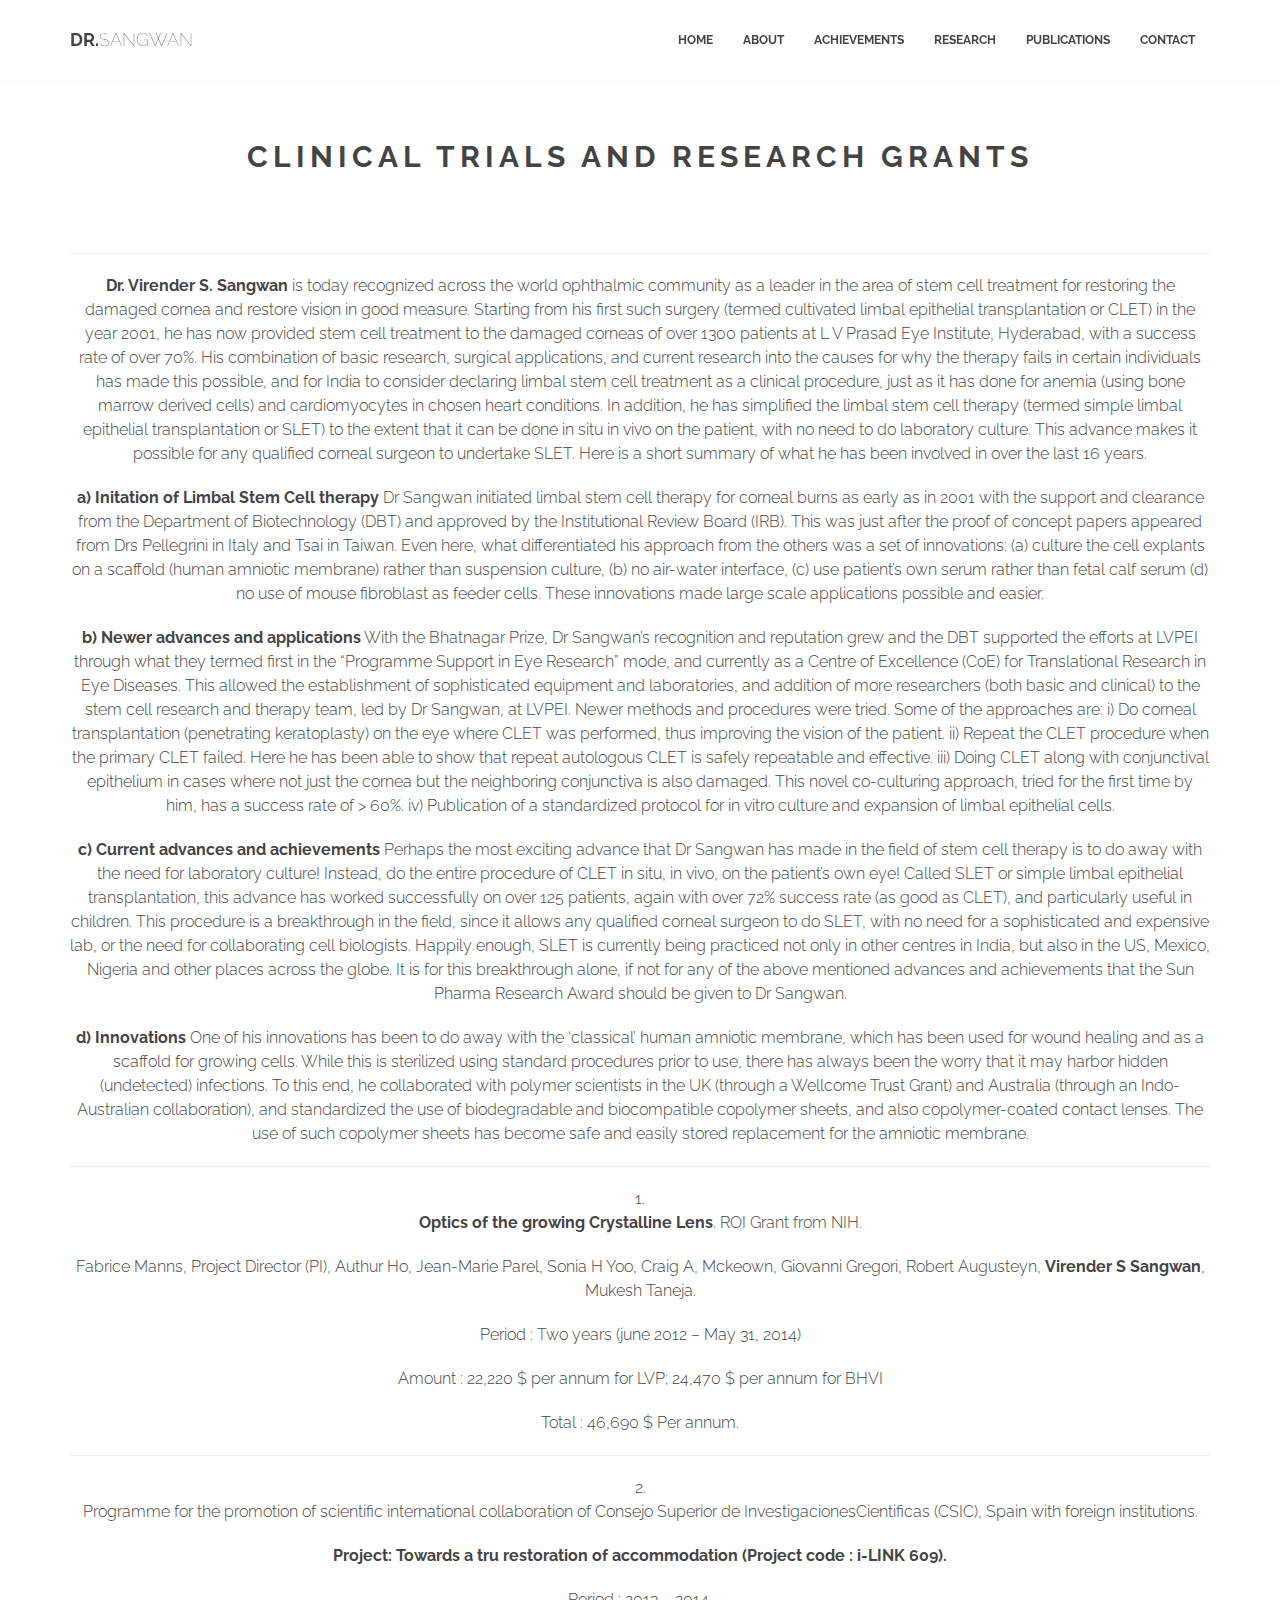
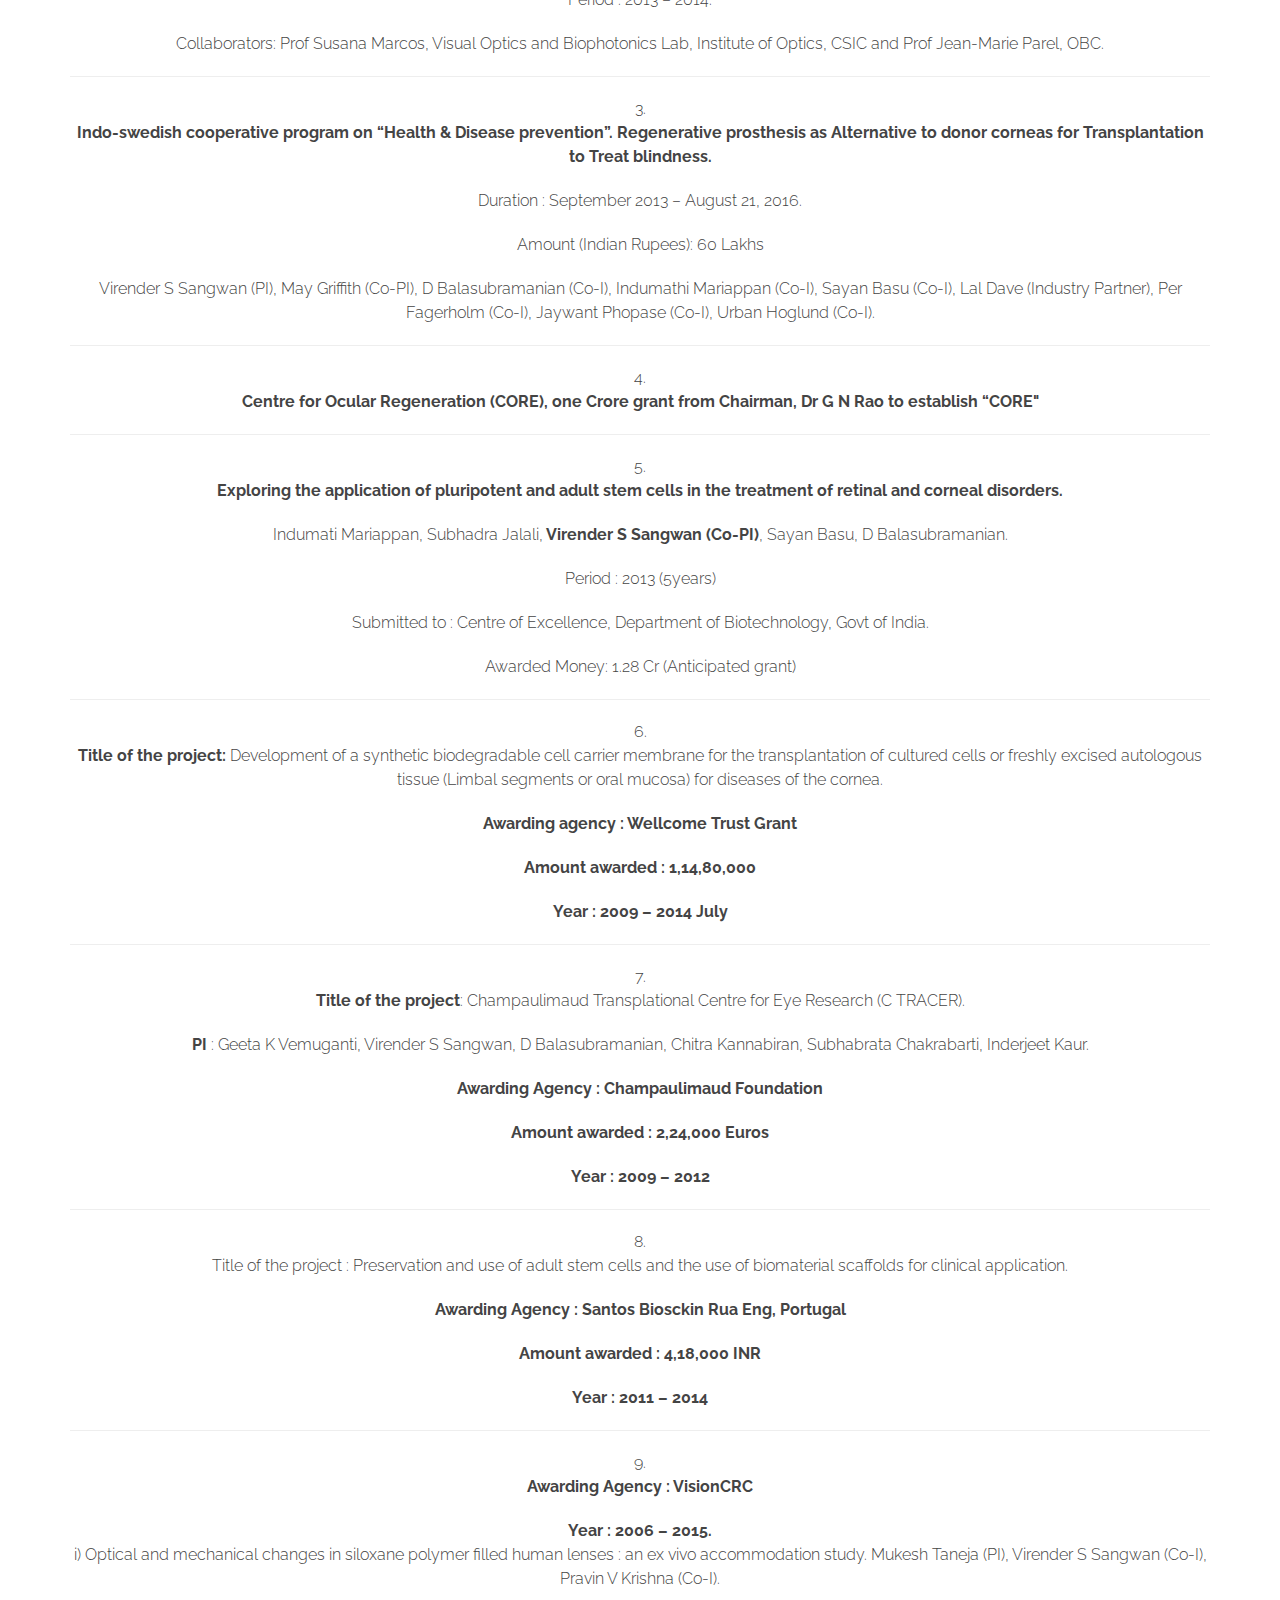
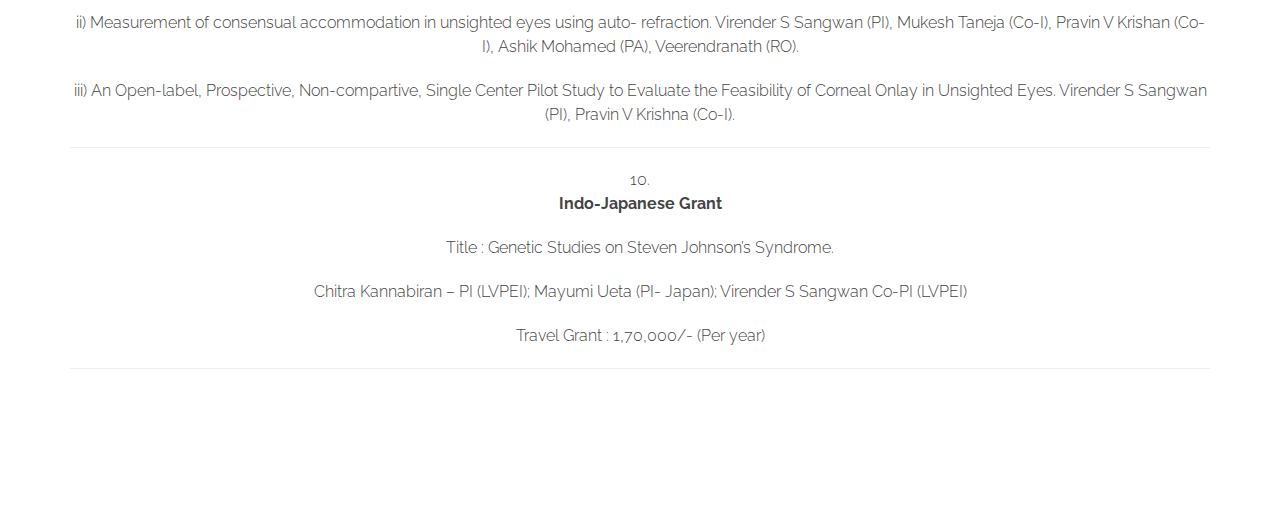
<file: research.html>
<!doctype html>
<html lang="en">
<head>

<style type="text/css">
	#aboutpage{
		background-color: white;
	}
</style>
	<!-- Meta, title, CSS, favicons, etc. -->
	<meta charset="utf-8">
	<meta name="viewport" content="width=device-width, initial-scale=1.0">
	<meta name="description" content="">
	<meta name="author" content="">
	<title>Dr.Sangwan </title>
	
	<!-- Styles -->
	<link rel='stylesheet' href='https://sangwansahil.github.io/assets/css/bootstrap.min.css'>
	<link rel='stylesheet' href='https://sangwansahil.github.io/assets/css/animate.min.css'>
	<link rel='stylesheet' href="https://sangwansahil.github.io/assets/css/font-awesome.min.css"/>
	<link rel='stylesheet' href="https://sangwansahil.github.io/assets/css/style.css"/>
	
	<!-- Fonts -->
	<link href='//fonts.googleapis.com/css?family=Raleway:200,300,400,500,600,700,800' rel='stylesheet' type='text/css'>

	<!-- HTML5 shim and Respond.js IE8 support of HTML5 elements and media queries -->
	<!--[if lt IE 9]>
		  <script src="https://oss.maxcdn.com/libs/html5shiv/3.7.0/html5shiv.js"></script>
		  <script src="https://oss.maxcdn.com/libs/respond.js/1.3.0/respond.min.js"></script>
	<![endif]-->
			
	<!-- Favicon -->
	<link rel="shortcut icon" href="#">
</head>
<body>
<!-- Begin Hero Bg -->

<!-- End Hero Bg
	================================================== -->
<!-- Start Header
	================================================== -->
<header id="header" class="navbar navbar-inverse navbar-fixed-top" role="banner">
<div class="container">
	<div class="navbar-header">
		<button class="navbar-toggle" type="button" data-toggle="collapse" data-target=".bs-navbar-collapse">
		<span class="sr-only">Toggle navigation</span>
		<span class="icon-bar"></span>
		<span class="icon-bar"></span>
		<span class="icon-bar"></span>
		</button>
		<!-- Your Logo -->
		<a href="#hero" class="navbar-brand">DR.<span class="lighter">SANGWAN</span></a>
	</div>
	<!-- Start Navigation -->
	<nav class="collapse navbar-collapse bs-navbar-collapse navbar-right" role="navigation">
	<ul class="nav navbar-nav">
		<li>
		<a href="index.html">Home</a>
		</li>
		<li>
		<a href="about.html">About</a>
		</li>
		<li>
		<a href="achievement.html">Achievements</a>
		</li>
		<li>
		<a href="research.html">Research</a>
		</li>
		<li>
		<a href="publication.html">Publications</a>
		</li>
		<li>
		<a href="">Contact</a>
		</li>
	</ul>
	</nav>
	</nav>
</div>
</header>

<section id="" class="section">
<div class="wrapsection">
	<div class="container">
		<div class="row">
			<div class="col-md-12 sol-sm-12">
				<div class="maintitle">
					<h3 class="section-title">CLinical Trials and Research Grants</h3>
					<p class="lead">
					<hr>
					<p>
					<b>Dr. Virender S. Sangwan</b> is today recognized across the world ophthalmic community as a leader in the area of stem cell treatment for restoring the damaged cornea and restore vision in good measure. Starting from his first such surgery (termed cultivated limbal epithelial transplantation or CLET) in the year 2001, he has now provided stem cell treatment to the damaged corneas of over 1300 patients at L V Prasad Eye Institute, Hyderabad, with a success rate of over 70%. His combination of basic research, surgical applications, and current research into the causes for why the therapy fails in certain individuals has made this possible, and for India to consider declaring limbal stem cell treatment as a clinical procedure, just as it has done for anemia (using bone marrow derived cells) and cardiomyocytes in chosen heart conditions. In addition, he has simplified the limbal stem cell therapy (termed simple limbal epithelial transplantation or SLET) to the extent that it can be done in situ in vivo on the patient, with no need to do laboratory culture. This advance makes it possible for any qualified corneal surgeon to undertake SLET. Here is a short summary of what he has been involved in over the last 16 years.
					</p>
					<p>
					<b>a) Initation of Limbal Stem Cell therapy</b> 

					Dr Sangwan initiated limbal stem cell therapy for corneal burns as early as in 2001 with the support and clearance from the Department of Biotechnology (DBT) and approved by the Institutional Review Board (IRB). This was just after the proof of concept papers appeared from Drs Pellegrini in Italy and Tsai in Taiwan. Even here, what differentiated his approach from the others was a set of innovations: (a) culture the cell explants on a scaffold (human amniotic membrane) rather than suspension culture, (b) no air-water interface, (c) use patient’s own serum rather than fetal calf serum (d) no use of mouse fibroblast as feeder cells. These innovations made large scale applications possible and easier. 
					</p>
					<p>
					<b>b) Newer advances and applications</b> 

					With the Bhatnagar Prize, Dr Sangwan’s recognition and reputation grew and the DBT supported the efforts at LVPEI through what they termed first in the “Programme Support in Eye Research” mode, and currently as a Centre of Excellence (CoE) for Translational Research in Eye Diseases. This allowed the establishment of sophisticated equipment and laboratories, and addition of more researchers (both basic and clinical) to the stem cell research and therapy team, led by Dr Sangwan, at LVPEI. Newer methods and procedures were tried. Some of the approaches are: 
					i)        Do corneal transplantation (penetrating keratoplasty) on the eye where CLET was performed, thus improving the vision of the patient. 
					ii)        Repeat the CLET procedure when the primary CLET failed. Here he has been able to show that repeat autologous CLET is safely repeatable and effective. 
					iii)        Doing CLET along with conjunctival epithelium in cases where not just the cornea but the neighboring conjunctiva is also damaged. This novel co-culturing approach, tried for the first time by him, has a success rate of > 60%. 
					iv)         Publication of a standardized protocol for in vitro culture and expansion of   limbal epithelial cells. 
					</p>
					<p>
					<b>c) Current advances and achievements</b> 

					Perhaps the most exciting advance that Dr Sangwan has made in the field of stem cell therapy is to do away with the need for laboratory culture! Instead, do the entire procedure of CLET in situ, in vivo, on the patient’s own eye! Called SLET or simple limbal epithelial transplantation, this advance has worked successfully on over 125 patients, again with over 72% success rate (as good as CLET), and particularly useful in children. This procedure is a breakthrough in the field, since it allows any qualified corneal surgeon to do SLET, with no need for a sophisticated and expensive lab, or the need for collaborating cell biologists. Happily enough, SLET is currently being practiced not only in other centres in India, but also in the US, Mexico, Nigeria and other places across the globe. It is for this breakthrough alone, if not for any of the above mentioned advances and achievements that the Sun Pharma Research Award should be given to Dr Sangwan. 
					</p>
					<p>

					<b>d) Innovations</b> 

					One of his innovations has been to do away with the ‘classical’ human amniotic membrane, which has been used for wound healing and as a scaffold for growing cells. While this is sterilized using standard procedures prior to use, there has always been the worry that it may harbor hidden (undetected) infections.  To this end, he collaborated with polymer scientists in the UK (through a Wellcome Trust Grant) and Australia (through an Indo-Australian collaboration), and standardized the use of biodegradable and biocompatible copolymer sheets, and also copolymer-coated contact lenses. The use of such copolymer sheets has become safe and easily stored replacement for the amniotic membrane.
					</p>
					<hr>
					1.<b><p>	Optics of the growing Crystalline Lens</b>. ROI Grant from NIH.</p>
					<p>Fabrice Manns, Project Director (PI), Authur Ho, Jean-Marie Parel, Sonia H Yoo, Craig A, Mckeown, Giovanni Gregori, Robert Augusteyn, <b>Virender S Sangwan</b>, Mukesh Taneja.</p>

					<p>Period : Two years (june 2012 – May 31, 2014)</p>

					<p>Amount : 22,220 $ per annum for LVP; 24,470 $ per annum for BHVI</p>

					<p>Total : 46,690 $ Per annum.</p>
					<hr>
					2.<p>Programme for the promotion of scientific international collaboration of Consejo Superior de InvestigacionesCientificas (CSIC), Spain with foreign institutions.</p>
					<p><b>Project: Towards a tru restoration of accommodation (Project code : i-LINK 609).</b></p>

					<p>Period : 2013 – 2014.</p>

					<p>Collaborators: Prof Susana Marcos, Visual Optics and Biophotonics Lab, Institute of Optics, CSIC and Prof Jean-Marie Parel, OBC.</p>
					<hr>
					3. <p><b>Indo-swedish cooperative program on “Health & Disease prevention”. Regenerative prosthesis as Alternative to donor corneas for Transplantation to Treat blindness.</b></p>
					<p>Duration : September 2013 – August 21, 2016.</p>

					<p>Amount (Indian Rupees): 60 Lakhs</p>

					<p>Virender S Sangwan (PI), May Griffith (Co-PI), D Balasubramanian (Co-I), Indumathi Mariappan (Co-I), Sayan Basu (Co-I), Lal Dave (Industry Partner), Per Fagerholm (Co-I), Jaywant Phopase (Co-I), Urban Hoglund (Co-I).</p>
					<hr>
					4. <p><b>Centre for Ocular Regeneration (CORE), one Crore grant from Chairman, Dr G N Rao to establish “CORE"</b></p>
					<hr>
					5. <p><b>Exploring the application of pluripotent and adult stem cells in the treatment of retinal and corneal disorders.</b></p>
					<p>Indumati Mariappan, Subhadra Jalali,<b> Virender S Sangwan (Co-PI)</b>, Sayan Basu, D Balasubramanian.</p>

					<p>Period : 2013 (5years)</p>

					<p>Submitted to : Centre of Excellence, Department of Biotechnology, Govt of India.</p>

					<p>Awarded Money: 1.28 Cr (Anticipated grant)</p>

					<hr>
					6.<p> <b>Title of the project:</b> Development of a synthetic biodegradable cell carrier membrane for the transplantation of cultured cells or freshly excised autologous tissue (Limbal segments or oral mucosa) for diseases of the cornea.</p>
					<p><b>Awarding agency : Wellcome Trust Grant</b></p>

					<p><b>Amount awarded : 1,14,80,000</b></p>

					<p><b>Year : 2009 – 2014 July</b></p>
					<hr>
					7.<p><b> Title of the project</b>: Champaulimaud Transplational Centre for Eye Research (C TRACER).</p>
					<p><b>PI </b>: Geeta K Vemuganti, Virender S Sangwan, D Balasubramanian, Chitra Kannabiran, Subhabrata Chakrabarti, Inderjeet Kaur.</p>

					<p><b>Awarding Agency : Champaulimaud Foundation</b></p>

					<p><b>Amount awarded : 2,24,000 Euros</b></p>

					<p><b>Year : 2009 – 2012</b></p>
					<hr>
					8.<p>Title of the project : Preservation and use of adult stem cells and the use of biomaterial scaffolds for clinical application.</p>
					<p><b>Awarding Agency : Santos Biosckin Rua Eng, Portugal</b></p>

					<p><b>Amount awarded : 4,18,000 INR</b></p>

					<p><b>Year : 2011 – 2014</b></p>
					<hr>
					9. <b><p>Awarding Agency : VisionCRC<p>
					<p>Year : 2006 – 2015.</p></b>
					<p>i) Optical and mechanical changes in siloxane polymer filled human lenses : an ex vivo accommodation study. Mukesh Taneja (PI), Virender S Sangwan (Co-I), Pravin V Krishna (Co-I).</p>
 

					<p>ii) Measurement of consensual accommodation in unsighted eyes using auto- refraction. Virender S Sangwan (PI), Mukesh Taneja (Co-I), Pravin V Krishan (Co- I), Ashik Mohamed (PA), Veerendranath (RO).</p>
					 

					<p>iii) An Open-label, Prospective, Non-compartive, Single Center Pilot Study to Evaluate the Feasibility of Corneal Onlay in Unsighted Eyes. Virender S Sangwan (PI), Pravin V Krishna (Co-I).</p>
					<hr>
					10. <p><b>Indo-Japanese Grant</b></p>
					<p>Title : Genetic Studies on Steven Johnson’s Syndrome.</p>

					<p>Chitra Kannabiran – PI (LVPEI); Mayumi Ueta (PI- Japan); Virender S Sangwan Co-PI (LVPEI)</p>

					<p>Travel Grant : 1,70,000/- (Per year)</p>
					<hr>
					</p>
				</div>
			</div>
		</div>
		</div>
		</div>
		</section>
		<script src="https://sangwansahil.github.io/assets/js/jquery.min.js"></script>
<script src="https://sangwansahil.github.io/assets/js/bootstrap.min.js"></script>
<script src="https://sangwansahil.github.io/assets/js/waypoints.min.js"></script>
<script src="https://sangwansahil.github.io/assets/js/jquery.scrollTo.min.js"></script>
<script src="https://sangwansahil.github.io/assets/js/jquery.localScroll.min.js"></script>
<script src="https://sangwansahil.github.io/assets/js/jquery.magnific-popup.min.js"></script>
<script src="https://sangwansahil.github.io/assets/js/validate.js"></script>
<script src="https://sangwansahil.github.io/assets/js/common.js"></script>
</body>
</html>
</file>
